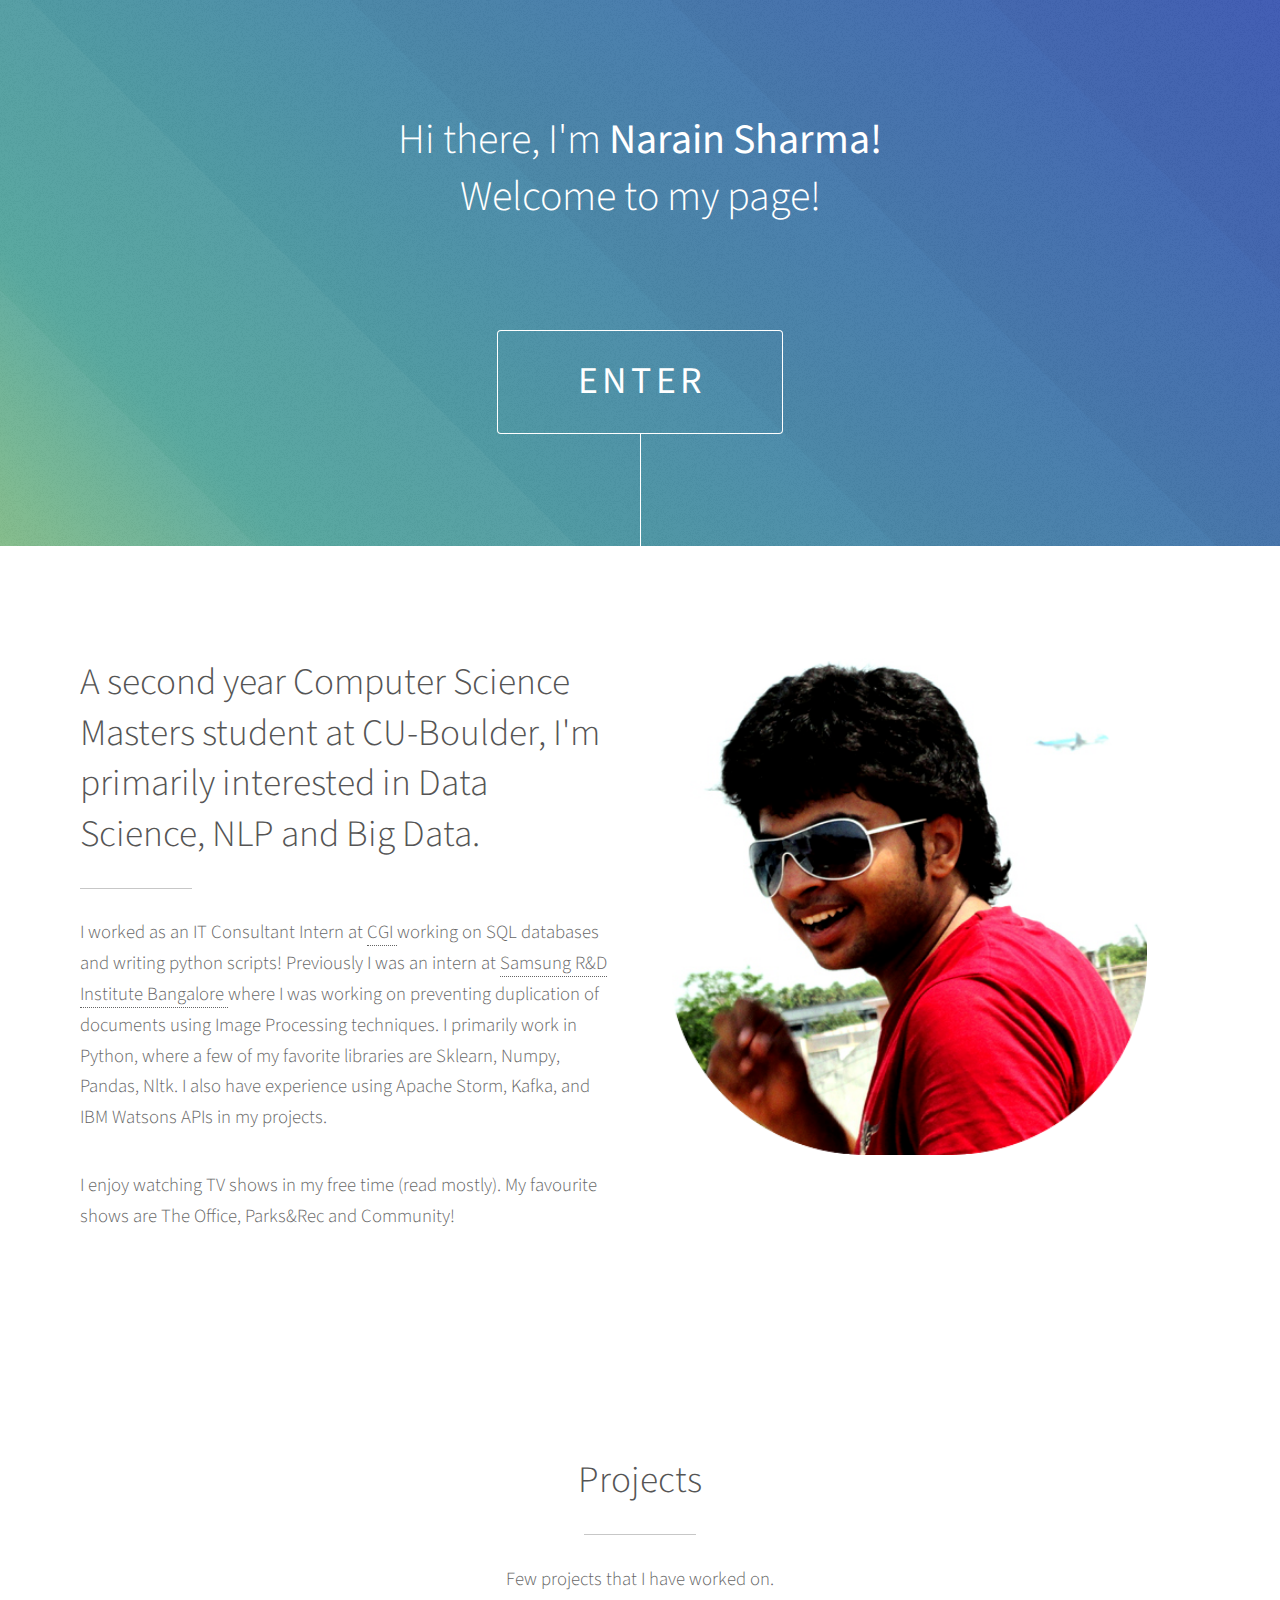
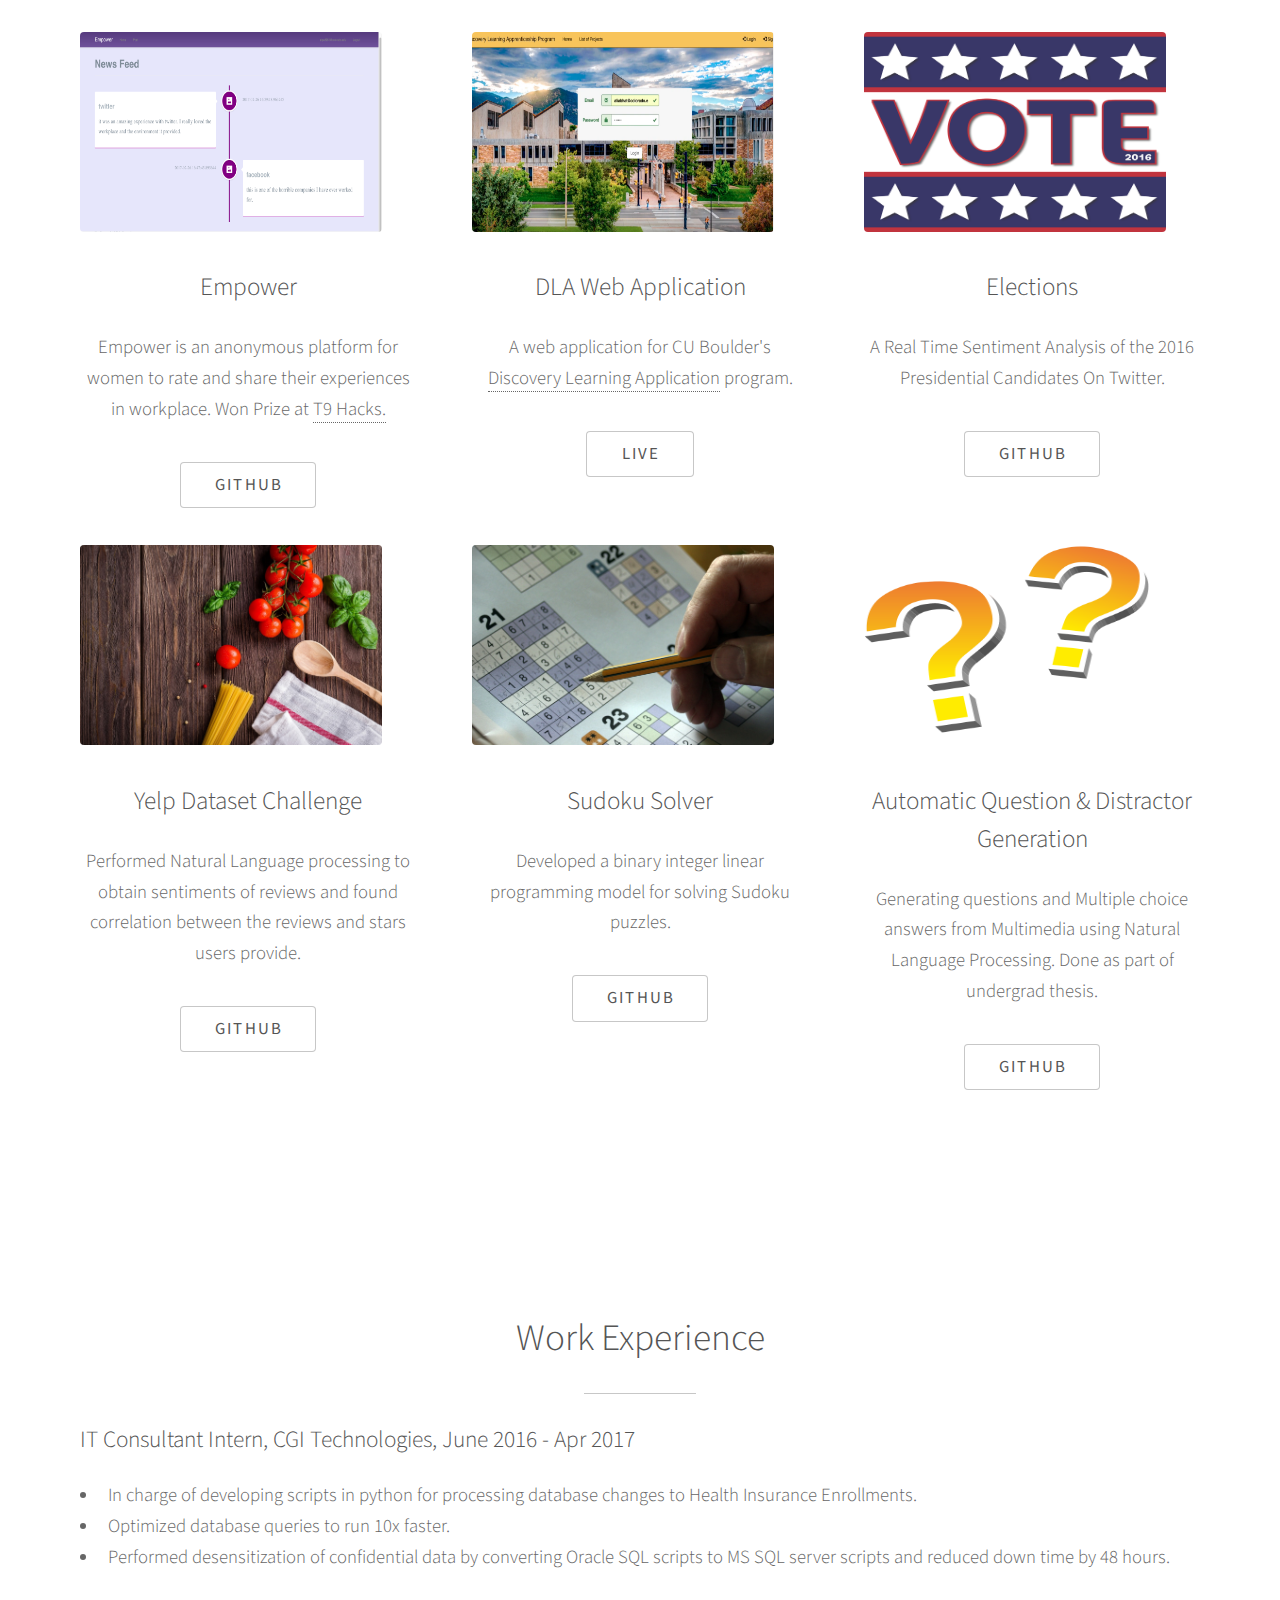
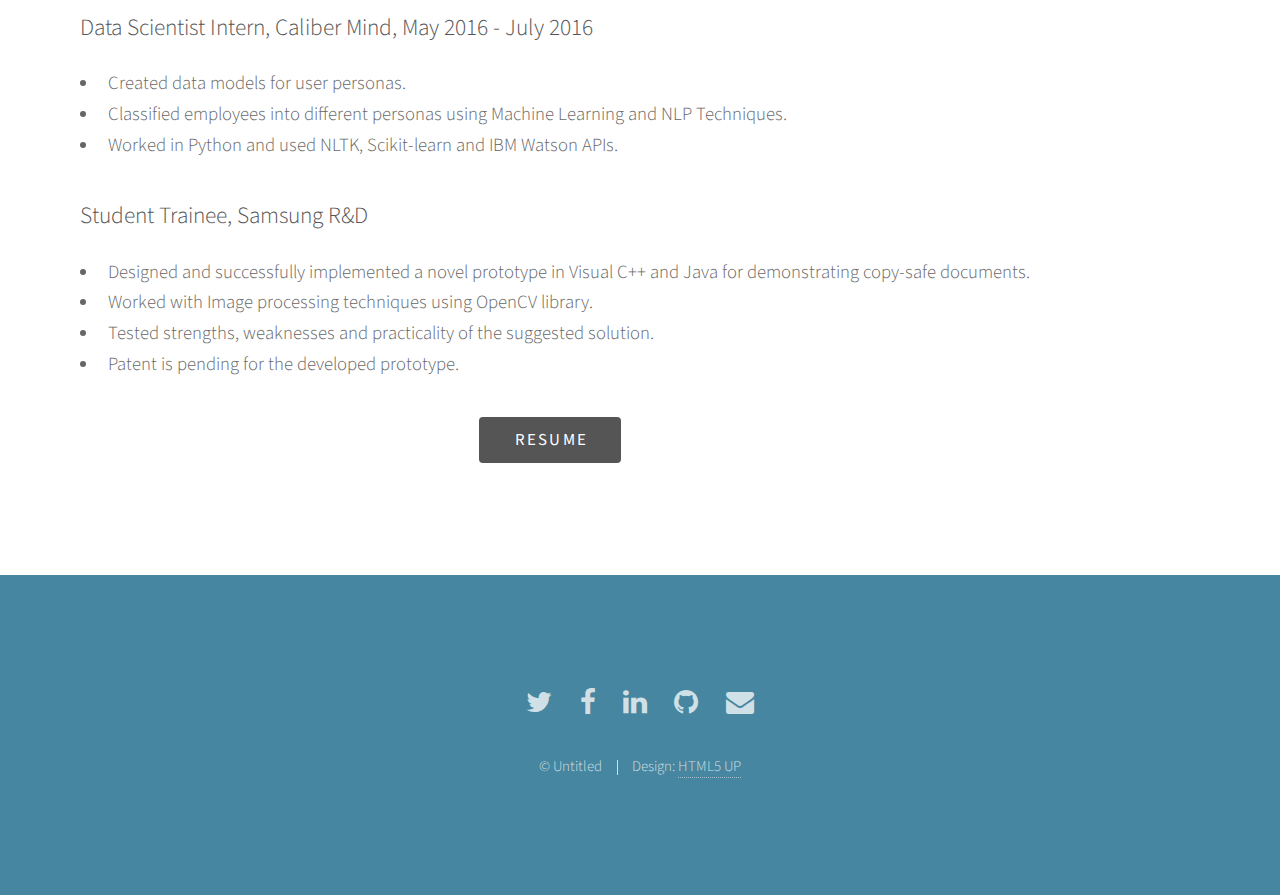
<file: index.html>
<!DOCTYPE HTML>
<!--
	Photon by HTML5 UP
	html5up.net | @ajlkn
	Free for personal and commercial use under the CCA 3.0 license (html5up.net/license)
-->
<html>
	<head>
		<title>Narain Yegneswara Sharma</title>
		<meta charset="utf-8" />
		<meta name="viewport" content="width=device-width, initial-scale=1" />
		<!--[if lte IE 8]><script src="assets/js/ie/html5shiv.js"></script><![endif]-->
		<link rel="stylesheet" href="assets/css/main.css" />
		<!--[if lte IE 8]><link rel="stylesheet" href="assets/css/ie8.css" /><![endif]-->
		<!--[if lte IE 9]><link rel="stylesheet" href="assets/css/ie9.css" /><![endif]-->
	</head>
	<body>

		<!-- Header -->
			<section id="header">
				<div class="inner">
					<h1>Hi there, I'm <strong>Narain Sharma! </strong> <br />
						Welcome to my page! <br/>
					
					<ul class="actions">
						<li><a href="#one" class="button scrolly">Enter</a></li>
					</ul>
				</div>
			</section>

		<!-- One -->
			<section id="one" class="main style1">
				<div class="container">
					<div class="row 150%">
						<div class="6u 12u$(medium)">
							<header class="major">
								<h2> A second year Computer Science Masters student at CU-Boulder, I'm primarily interested in Data Science, NLP and Big Data.

</h2>
							</header>
							<p>
I worked as an IT Consultant Intern at <a href="www.cgi.com"> CGI </a> working on SQL databases and writing python scripts!  Previously I was an intern at <a href="http://www.samsung.com/in/aboutsamsung/samsungelectronics/india/rnd/"> Samsung R&D Institute Bangalore </a> where I was working on preventing duplication of documents using Image Processing techniques. I primarily work in Python, where a few of my favorite libraries are Sklearn, Numpy, Pandas, Nltk. I also have experience using Apache Storm, Kafka, and IBM Watsons APIs in my projects. 

<p> I enjoy watching TV shows in my free time (read mostly). My favourite shows are The Office, Parks&Rec and Community!</p> 
						</div>
						<div class="6u$ 12u$(medium) important(medium)">
							<span class="image fit"><img src="images/narain.png" alt="" /></span>
						</div>
					</div>
				</div>
			</section>

		<!--
			<section id="two" class="main style2">
				<div class="container">
					<div class="row 150%">
						<div class="6u 12u$(medium)">
							<ul class="major-icons">
								<li><span class="icon style1 major fa-code"></span></li>
								<li><span class="icon style2 major fa-bolt"></span></li>
								<li><span class="icon style3 major fa-camera-retro"></span></li>
								<li><span class="icon style4 major fa-cog"></span></li>
								<li><span class="icon style5 major fa-desktop"></span></li>
								<li><span class="icon style6 major fa-calendar"></span></li>
							</ul>
						</div>
						<div class="6u$ 12u$(medium)">
							<header class="major">
								<h2>Lorem ipsum dolor adipiscing<br />
								amet dolor consequat</h2>
							</header>
							<p>Adipiscing a commodo ante nunc accumsan interdum mi ante adipiscing. A nunc lobortis non nisl amet vis volutpat aclacus nascetur ac non. Lorem curae eu ante amet sapien in tempus ac. Adipiscing id accumsan adipiscing ipsum.</p>
							<p>Blandit faucibus proin. Ac aliquam integer adipiscing enim non praesent vis commodo nunc phasellus cubilia ac risus accumsan. Accumsan blandit. Lobortis phasellus non lobortis dit varius mi varius accumsan lobortis. Blandit ante aliquam lacinia lorem lobortis semper morbi col faucibus vitae integer placerat accumsan orci eu mi odio tempus adipiscing adipiscing adipiscing curae consequat feugiat etiam dolore.</p>
							<p>Adipiscing a commodo ante nunc accumsan interdum mi ante adipiscing. A nunc lobortis non nisl amet vis volutpat aclacus nascetur ac non. Lorem curae eu ante amet sapien in tempus ac. Adipiscing id accumsan adipiscing ipsum.</p>
						</div>
					</div>
				</div>
			</section>
		-->
		<!-- Three -->
			<section id="three" class="main style1 special">
				<div class="container">
					<header class="major">
						<h2>Projects</h2>
					</header>
					<p> Few projects that I have worked on.</p>
					<div class="row 150%">
						<div class="4u 12u$(medium)">
							<span class="image fit"><img src="images/empower.png" height=200 length=200 alt="" /></span>
							<h3>Empower</h3>
							<p>Empower is an anonymous platform for women to rate and share their experiences in workplace. Won Prize at <a href="https://devpost.com/software/empower-map8cd">T9 Hacks.</a> </p>
							<ul class="actions">
								<li><a href="https://github.com/narain280493/Empower" class="button">GitHub</a></li>
							</ul>
						</div>
						<div class="4u 12u$(medium)">
							<span class="image fit"><img src="images/ureborn.png" height=200 length=200 alt="" /></span>
							<h3>DLA Web Application</h3>
							<p> A web application for CU Boulder's <a href="http://www.colorado.edu/activelearningprogram/discovery-learning">Discovery Learning Application</a> program. </p>
							<ul class="actions">
								<li><a href="https://uraniumreborn.herokuapp.com" class="button"> Live</a></li>
							</ul>
						</div>
						<div class="4u$ 12u$(medium)">
							<span class="image fit"><img src="images/vote.png" height=200 length=200 alt="" /></span>
							<h3>Elections</h3>
							<p>A Real Time Sentiment Analysis of the 2016 Presidential Candidates On Twitter. </p>
							<ul class="actions">
								<li><a href="https://github.com/narain280493/Elections" class="button">GitHub</a></li>
							</ul>
						</div>
						<div class="4u 12u$(medium)">
							<span class="image fit"><img src="images/food.jpg" height=200 length=200 alt="" /></span>
							<h3>Yelp Dataset Challenge</h3>
							<p>Performed Natural Language processing to obtain sentiments of reviews and found correlation between the reviews and stars users provide.</p>
							<ul class="actions">
								<li><a href="#" class="button">GitHub</a></li>
							</ul>
						</div>
						<div class="4u 12u$(medium)">
							<span class="image fit"><img src="images/sudoku.jpg" height=200 length=200 alt="" /></span>
							<h3>Sudoku Solver</h3>
							<p>Developed a binary integer linear programming model for solving Sudoku puzzles.</p>
							<ul class="actions">
								<li><a href="https://github.com/narain280493/Sudoku-Solver" class="button">GitHub</a></li>
							</ul>
						</div>
						<div class="4u$ 12u$(medium)">
							<span class="image fit"><img src="images/ques.png" height=200 length=200 alt="" /></span>
							<h3>Automatic Question & Distractor Generation</h3>
							<p>Generating questions and Multiple choice answers from Multimedia using Natural Language Processing. Done as part of undergrad thesis.
							</p>
							<ul class="actions">
								<li><a href="https://github.com/narain280493/Automatic-Question-Generation" class="button">GitHub</a></li>
							</ul>
						</div>
						

					</div>
				</div>
			</section>

		
			<section id="five" class="main style1">
				<div class="container">
					<header class="major special">
						<h2>Work Experience</h2>
					</header>

					<section>
						
						<header>
							<h4> IT Consultant Intern, CGI Technologies, June 2016 - Apr 2017 </h4>
							<ul>
								
									<li>In charge of developing scripts in python for processing database changes to Health Insurance Enrollments.</li>
									<li>Optimized database queries to run 10x faster.</li>
									<li>Performed desensitization of confidential data by converting Oracle SQL scripts to MS SQL server scripts and reduced down time by 48 hours.</li>
								</ul>
						</header>
						<header>
							<h4> Data Scientist Intern, Caliber Mind, May 2016 - July 2016 </h4>
						
						<ul>
							<li> Created data models for user personas. </li>
                            <li> Classified employees into different personas using Machine Learning and NLP Techniques. </li>
                            <li> Worked in Python and used NLTK, Scikit-learn and IBM Watson APIs. </li>

						</ul>
					</header>
						<header>
							<h4>Student Trainee, Samsung R&D</h4>
							<ul>
							 <li> Designed and successfully implemented a novel prototype in Visual C++ and Java for demonstrating copy-safe documents. </li>
							<li>Worked with Image processing techniques using OpenCV library.</li>
							<li> Tested strengths, weaknesses and practicality of the suggested solution. </li>
							<li> Patent is pending for the developed prototype. </li>
							</ul>
						</header>
						
					<section>
					
					
						<div class="row" align="right">
							<div class="6u 12u$(medium)">
								<ul class="actions">
									<li><a href="https://drive.google.com/file/d/0Bxi03FfNoBcTbzNiQi1vVnNzV3c/view?usp=sharing" class="button special">Resume</a></li>
									</ul>
								
							</div>
							
					</section>
					
				</div>
			</section>
		

		<!-- Footer -->
			<section id="footer">
				<ul class="icons">
					<li><a href="https://www.twitter.com/narainmahi" class="icon alt fa-twitter"><span class="label">Twitter</span></a>
					</li>
					<li><a href="https://www.facebook.com/narainhp" class="icon alt fa-facebook"><span class="label">Facebook</span></a></li>
					<li><a href="https://www.linkedin.com/in/narains" class="icon alt fa-linkedin"><span class="label">Linkedin</span></a></li>
					<li><a href="https://www.github.com/narain280493" class="icon alt fa-github"><span class="label">GitHub</span></a></li>
					<li><a href="mailto:narain280493@gmail.com" class="icon alt fa-envelope"><span class="label">Email</span></a></li>
				</ul>
				<ul class="copyright">
					<li>&copy; Untitled</li><li>Design: <a href="http://html5up.net">HTML5 UP</a></li>
				</ul>
			</section>

		<!-- Scripts -->
			<script src="assets/js/jquery.min.js"></script>
			<script src="assets/js/jquery.scrolly.min.js"></script>
			<script src="assets/js/skel.min.js"></script>
			<script src="assets/js/util.js"></script>
			<!--[if lte IE 8]><script src="assets/js/ie/respond.min.js"></script><![endif]-->
			<script src="assets/js/main.js"></script>

	</body>
</html>
</file>
<file: assets/css/ie8.css>
/*
	Photon by HTML5 UP
	html5up.net | @ajlkn
	Free for personal and commercial use under the CCA 3.0 license (html5up.net/license)
*/

/* Basic */

	hr {
		border-bottom: solid 1px #ccc;
	}

	blockquote {
		border-left: solid 4px #ccc;
	}

	code {
		border: solid 1px #ccc;
	}

/* Section/Article */

	header.major:after {
		background: #ccc;
	}

/* Form */

	input[type="text"],
	input[type="password"],
	input[type="email"],
	select,
	textarea {
		-ms-behavior: url("assets/js/ie/PIE.htc");
		border: solid 1px #ccc;
		position: relative;
	}

/* List */

	ul.alt li {
		border-top: solid 1px #ccc;
	}

	ul.major-icons li .icon {
		-ms-behavior: url("assets/js/ie/PIE.htc");
		border: solid 1px #ccc;
		position: relative;
	}

/* Table */

	table thead {
		border-bottom: solid 1px #ccc;
	}

	table tfoot {
		border-top: solid 1px #ccc;
	}

	table.alt tbody tr td {
		border: solid 1px #ccc;
		border-left-width: 0;
		border-top-width: 0;
	}

/* Button */

	input[type="submit"],
	input[type="reset"],
	input[type="button"],
	button,
	.button {
		-ms-behavior: url("assets/js/ie/PIE.htc");
		border: solid 1px #ccc;
		position: relative;
	}

/* Image */

	.image {
		-ms-behavior: url("assets/js/ie/PIE.htc");
	}

		.image img {
			-ms-behavior: url("assets/js/ie/PIE.htc");
			position: relative;
		}

/* Main */

	.main.style2 {
		background-color: #333;
		color: #ffffff;
		-ms-behavior: url("assets/js/ie/backgroundsize.min.htc");
		background-image: url("../../images/header.jpg");
		background-size: cover;
		position: relative;
	}

		.main.style2 a {
			border-bottom-color: #ffffff;
		}

			.main.style2 a:hover {
				color: #ffffff;
			}

		.main.style2 h1, .main.style2 h2, .main.style2 h3, .main.style2 h4, .main.style2 h5, .main.style2 h6, .main.style2 strong, .main.style2 b {
			color: #ffffff;
		}

		.main.style2 header p {
			color: #ffffff;
		}

		.main.style2 header.major:after {
			background: #ffffff;
		}

		.main.style2 input[type="submit"],
		.main.style2 input[type="reset"],
		.main.style2 input[type="button"],
		.main.style2 button,
		.main.style2 .button {
			border: solid 1px #ffffff !important;
			color: #ffffff !important;
		}

			.main.style2 input[type="submit"]:hover,
			.main.style2 input[type="reset"]:hover,
			.main.style2 input[type="button"]:hover,
			.main.style2 button:hover,
			.main.style2 .button:hover {
				background-color: transparent;
			}

			.main.style2 input[type="submit"]:active,
			.main.style2 input[type="reset"]:active,
			.main.style2 input[type="button"]:active,
			.main.style2 button:active,
			.main.style2 .button:active {
				background-color: transparent;
			}

			.main.style2 input[type="submit"].special,
			.main.style2 input[type="reset"].special,
			.main.style2 input[type="button"].special,
			.main.style2 button.special,
			.main.style2 .button.special {
				background-color: #ffffff;
				border: solid 1px #ffffff !important;
				color: #333 !important;
			}

				.main.style2 input[type="submit"].special:hover,
				.main.style2 input[type="reset"].special:hover,
				.main.style2 input[type="button"].special:hover,
				.main.style2 button.special:hover,
				.main.style2 .button.special:hover {
					background-color: transparent !important;
					color: #ffffff !important;
				}

				.main.style2 input[type="submit"].special:active,
				.main.style2 input[type="reset"].special:active,
				.main.style2 input[type="button"].special:active,
				.main.style2 button.special:active,
				.main.style2 .button.special:active {
					background-color: transparent !important;
				}

		.main.style2 ul.major-icons li .icon {
			border-color: #ffffff;
		}

		.main.style2 .icon.major {
			color: #ffffff;
		}

		.main.style2:before {
			background-image: url("images/overlay1.png");
			content: '';
			height: 100%;
			left: 0;
			position: absolute;
			top: 0;
			width: 100%;
		}

		.main.style2 > * {
			position: relative;
			z-index: 1;
		}

/* Header */

	#header {
		background-color: #4686a0;
		color: #ffffff;
	}

		#header a {
			border-bottom-color: #ffffff;
		}

			#header a:hover {
				color: #ffffff;
			}

		#header h1, #header h2, #header h3, #header h4, #header h5, #header h6, #header strong, #header b {
			color: #ffffff;
		}

		#header header p {
			color: #ffffff;
		}

		#header header.major:after {
			background: #ffffff;
		}

		#header input[type="submit"],
		#header input[type="reset"],
		#header input[type="button"],
		#header button,
		#header .button {
			border: solid 1px #ffffff !important;
			color: #ffffff !important;
		}

			#header input[type="submit"]:hover,
			#header input[type="reset"]:hover,
			#header input[type="button"]:hover,
			#header button:hover,
			#header .button:hover {
				background-color: transparent;
			}

			#header input[type="submit"]:active,
			#header input[type="reset"]:active,
			#header input[type="button"]:active,
			#header button:active,
			#header .button:active {
				background-color: transparent;
			}

			#header input[type="submit"].special,
			#header input[type="reset"].special,
			#header input[type="button"].special,
			#header button.special,
			#header .button.special {
				background-color: #ffffff;
				border: solid 1px #ffffff !important;
				color: #4686a0 !important;
			}

				#header input[type="submit"].special:hover,
				#header input[type="reset"].special:hover,
				#header input[type="button"].special:hover,
				#header button.special:hover,
				#header .button.special:hover {
					background-color: transparent !important;
					color: #ffffff !important;
				}

				#header input[type="submit"].special:active,
				#header input[type="reset"].special:active,
				#header input[type="button"].special:active,
				#header button.special:active,
				#header .button.special:active {
					background-color: transparent !important;
				}

		#header ul.major-icons li .icon {
			border-color: #ffffff;
		}

		#header .icon.major {
			color: #ffffff;
		}

/* Footer */

	#footer {
		background-color: #4686a0;
		color: #ffffff;
	}

		#footer a {
			border-bottom-color: #ffffff;
		}

			#footer a:hover {
				color: #ffffff;
			}

		#footer h1, #footer h2, #footer h3, #footer h4, #footer h5, #footer h6, #footer strong, #footer b {
			color: #ffffff;
		}

		#footer header p {
			color: #ffffff;
		}

		#footer header.major:after {
			background: #ffffff;
		}

		#footer input[type="submit"],
		#footer input[type="reset"],
		#footer input[type="button"],
		#footer button,
		#footer .button {
			border: solid 1px #ffffff !important;
			color: #ffffff !important;
		}

			#footer input[type="submit"]:hover,
			#footer input[type="reset"]:hover,
			#footer input[type="button"]:hover,
			#footer button:hover,
			#footer .button:hover {
				background-color: transparent;
			}

			#footer input[type="submit"]:active,
			#footer input[type="reset"]:active,
			#footer input[type="button"]:active,
			#footer button:active,
			#footer .button:active {
				background-color: transparent;
			}

			#footer input[type="submit"].special,
			#footer input[type="reset"].special,
			#footer input[type="button"].special,
			#footer button.special,
			#footer .button.special {
				background-color: #ffffff;
				border: solid 1px #ffffff !important;
				color: #4686a0 !important;
			}

				#footer input[type="submit"].special:hover,
				#footer input[type="reset"].special:hover,
				#footer input[type="button"].special:hover,
				#footer button.special:hover,
				#footer .button.special:hover {
					background-color: transparent !important;
					color: #ffffff !important;
				}

				#footer input[type="submit"].special:active,
				#footer input[type="reset"].special:active,
				#footer input[type="button"].special:active,
				#footer button.special:active,
				#footer .button.special:active {
					background-color: transparent !important;
				}

		#footer ul.major-icons li .icon {
			border-color: #ffffff;
		}

		#footer .icon.major {
			color: #ffffff;
		}
</file>
<file: assets/css/ie9.css>
/*
	Photon by HTML5 UP
	html5up.net | @ajlkn
	Free for personal and commercial use under the CCA 3.0 license (html5up.net/license)
*/

/* Header */

	#header {
		background-image: none;
		filter: progid:DXImageTransform.Microsoft.Gradient(startColorStr="#4fa49a", endColorStr="#4361c2", GradientType=1);
		position: relative;
	}

		#header:before {
			background-image: url("images/overlay2.png"), url("images/overlay3.svg");
			background-position: top left,							center center;
			background-size: auto,								cover;
			content: '';
			height: 100%;
			left: 0;
			position: absolute;
			top: 0;
			width: 100%;
		}

		#header > * {
			position: relative;
			z-index: 1;
		}

/* Footer */

	#footer {
		background-image: none;
		filter: progid:DXImageTransform.Microsoft.Gradient(startColorStr="#4361c2", endColorStr="#4fa49a", GradientType=1);
		position: relative;
	}

		#footer:before {
			background-image: url("images/overlay2.png"), url("images/overlay4.svg");
			background-position: top left,							center center;
			background-size: auto,								cover;
			content: '';
			height: 100%;
			left: 0;
			position: absolute;
			top: 0;
			width: 100%;
		}

		#footer > * {
			position: relative;
			z-index: 1;
		}
</file>
<file: assets/css/main.css>
@import url("font-awesome.min.css");
@import url("https://fonts.googleapis.com/css?family=Source+Sans+Pro:300,300italic,400,400italic");

/*
	Photon by HTML5 UP
	html5up.net | @ajlkn
	Free for personal and commercial use under the CCA 3.0 license (html5up.net/license)
*/

/* Reset */

	html, body, div, span, applet, object, iframe, h1, h2, h3, h4, h5, h6, p, blockquote, pre, a, abbr, acronym, address, big, cite, code, del, dfn, em, img, ins, kbd, q, s, samp, small, strike, strong, sub, sup, tt, var, b, u, i, center, dl, dt, dd, ol, ul, li, fieldset, form, label, legend, table, caption, tbody, tfoot, thead, tr, th, td, article, aside, canvas, details, embed, figure, figcaption, footer, header, hgroup, menu, nav, output, ruby, section, summary, time, mark, audio, video {
		margin: 0;
		padding: 0;
		border: 0;
		font-size: 100%;
		font: inherit;
		vertical-align: baseline;
	}

	article, aside, details, figcaption, figure, footer, header, hgroup, menu, nav, section {
		display: block;
	}

	body {
		line-height: 1;
	}

	ol, ul {
		list-style: none;
	}

	blockquote, q {
		quotes: none;
	}

	blockquote:before, blockquote:after, q:before, q:after {
		content: '';
		content: none;
	}

	table {
		border-collapse: collapse;
		border-spacing: 0;
	}

	body {
		-webkit-text-size-adjust: none;
	}

/* Box Model */

	*, *:before, *:after {
		-moz-box-sizing: border-box;
		-webkit-box-sizing: border-box;
		box-sizing: border-box;
	}

/* Containers */

	.container {
		margin-left: auto;
		margin-right: auto;
	}

	.container.\31 25\25 {
		width: 100%;
		max-width: 75em;
		min-width: 60em;
	}

	.container.\37 5\25 {
		width: 45em;
	}

	.container.\35 0\25 {
		width: 30em;
	}

	.container.\32 5\25 {
		width: 15em;
	}

	.container {
		width: 60em;
	}

	@media screen and (max-width: 1680px) {

		.container.\31 25\25 {
			width: 100%;
			max-width: 75em;
			min-width: 60em;
		}

		.container.\37 5\25 {
			width: 45em;
		}

		.container.\35 0\25 {
			width: 30em;
		}

		.container.\32 5\25 {
			width: 15em;
		}

		.container {
			width: 60em;
		}

	}

	@media screen and (max-width: 1140px) {

		.container.\31 25\25 {
			width: 100%;
			max-width: 112.5%;
			min-width: 90%;
		}

		.container.\37 5\25 {
			width: 67.5%;
		}

		.container.\35 0\25 {
			width: 45%;
		}

		.container.\32 5\25 {
			width: 22.5%;
		}

		.container {
			width: 90%;
		}

	}

	@media screen and (max-width: 980px) {

		.container.\31 25\25 {
			width: 100%;
			max-width: 125%;
			min-width: 100%;
		}

		.container.\37 5\25 {
			width: 75%;
		}

		.container.\35 0\25 {
			width: 50%;
		}

		.container.\32 5\25 {
			width: 25%;
		}

		.container {
			width: 100% !important;
		}

	}

	@media screen and (max-width: 736px) {

		.container.\31 25\25 {
			width: 100%;
			max-width: 125%;
			min-width: 100%;
		}

		.container.\37 5\25 {
			width: 75%;
		}

		.container.\35 0\25 {
			width: 50%;
		}

		.container.\32 5\25 {
			width: 25%;
		}

		.container {
			width: 100% !important;
		}

	}

	@media screen and (max-width: 480px) {

		.container.\31 25\25 {
			width: 100%;
			max-width: 125%;
			min-width: 100%;
		}

		.container.\37 5\25 {
			width: 75%;
		}

		.container.\35 0\25 {
			width: 50%;
		}

		.container.\32 5\25 {
			width: 25%;
		}

		.container {
			width: 100% !important;
		}

	}

	@media screen and (max-width: 320px) {

		.container.\31 25\25 {
			width: 100%;
			max-width: 125%;
			min-width: 100%;
		}

		.container.\37 5\25 {
			width: 75%;
		}

		.container.\35 0\25 {
			width: 50%;
		}

		.container.\32 5\25 {
			width: 25%;
		}

		.container {
			width: 100% !important;
		}

	}

/* Grid */

	.row {
		border-bottom: solid 1px transparent;
		-moz-box-sizing: border-box;
		-webkit-box-sizing: border-box;
		box-sizing: border-box;
	}

	.row > * {
		float: left;
		-moz-box-sizing: border-box;
		-webkit-box-sizing: border-box;
		box-sizing: border-box;
	}

	.row:after, .row:before {
		content: '';
		display: block;
		clear: both;
		height: 0;
	}

	.row.uniform > * > :first-child {
		margin-top: 0;
	}

	.row.uniform > * > :last-child {
		margin-bottom: 0;
	}

	.row.\30 \25 > * {
		padding: 0 0 0 0em;
	}

	.row.\30 \25 {
		margin: 0 0 -1px 0em;
	}

	.row.uniform.\30 \25 > * {
		padding: 0em 0 0 0em;
	}

	.row.uniform.\30 \25 {
		margin: 0em 0 -1px 0em;
	}

	.row > * {
		padding: 0 0 0 2em;
	}

	.row {
		margin: 0 0 -1px -2em;
	}

	.row.uniform > * {
		padding: 2em 0 0 2em;
	}

	.row.uniform {
		margin: -2em 0 -1px -2em;
	}

	.row.\32 00\25 > * {
		padding: 0 0 0 4em;
	}

	.row.\32 00\25 {
		margin: 0 0 -1px -4em;
	}

	.row.uniform.\32 00\25 > * {
		padding: 4em 0 0 4em;
	}

	.row.uniform.\32 00\25 {
		margin: -4em 0 -1px -4em;
	}

	.row.\31 50\25 > * {
		padding: 0 0 0 3em;
	}

	.row.\31 50\25 {
		margin: 0 0 -1px -3em;
	}

	.row.uniform.\31 50\25 > * {
		padding: 3em 0 0 3em;
	}

	.row.uniform.\31 50\25 {
		margin: -3em 0 -1px -3em;
	}

	.row.\35 0\25 > * {
		padding: 0 0 0 1em;
	}

	.row.\35 0\25 {
		margin: 0 0 -1px -1em;
	}

	.row.uniform.\35 0\25 > * {
		padding: 1em 0 0 1em;
	}

	.row.uniform.\35 0\25 {
		margin: -1em 0 -1px -1em;
	}

	.row.\32 5\25 > * {
		padding: 0 0 0 0.5em;
	}

	.row.\32 5\25 {
		margin: 0 0 -1px -0.5em;
	}

	.row.uniform.\32 5\25 > * {
		padding: 0.5em 0 0 0.5em;
	}

	.row.uniform.\32 5\25 {
		margin: -0.5em 0 -1px -0.5em;
	}

	.\31 2u, .\31 2u\24 {
		width: 100%;
		clear: none;
		margin-left: 0;
	}

	.\31 1u, .\31 1u\24 {
		width: 91.6666666667%;
		clear: none;
		margin-left: 0;
	}

	.\31 0u, .\31 0u\24 {
		width: 83.3333333333%;
		clear: none;
		margin-left: 0;
	}

	.\39 u, .\39 u\24 {
		width: 75%;
		clear: none;
		margin-left: 0;
	}

	.\38 u, .\38 u\24 {
		width: 66.6666666667%;
		clear: none;
		margin-left: 0;
	}

	.\37 u, .\37 u\24 {
		width: 58.3333333333%;
		clear: none;
		margin-left: 0;
	}

	.\36 u, .\36 u\24 {
		width: 50%;
		clear: none;
		margin-left: 0;
	}

	.\35 u, .\35 u\24 {
		width: 41.6666666667%;
		clear: none;
		margin-left: 0;
	}

	.\34 u, .\34 u\24 {
		width: 33.3333333333%;
		clear: none;
		margin-left: 0;
	}

	.\33 u, .\33 u\24 {
		width: 25%;
		clear: none;
		margin-left: 0;
	}

	.\32 u, .\32 u\24 {
		width: 16.6666666667%;
		clear: none;
		margin-left: 0;
	}

	.\31 u, .\31 u\24 {
		width: 8.3333333333%;
		clear: none;
		margin-left: 0;
	}

	.\31 2u\24 + *,
	.\31 1u\24 + *,
	.\31 0u\24 + *,
	.\39 u\24 + *,
	.\38 u\24 + *,
	.\37 u\24 + *,
	.\36 u\24 + *,
	.\35 u\24 + *,
	.\34 u\24 + *,
	.\33 u\24 + *,
	.\32 u\24 + *,
	.\31 u\24 + * {
		clear: left;
	}

	.\-11u {
		margin-left: 91.66667%;
	}

	.\-10u {
		margin-left: 83.33333%;
	}

	.\-9u {
		margin-left: 75%;
	}

	.\-8u {
		margin-left: 66.66667%;
	}

	.\-7u {
		margin-left: 58.33333%;
	}

	.\-6u {
		margin-left: 50%;
	}

	.\-5u {
		margin-left: 41.66667%;
	}

	.\-4u {
		margin-left: 33.33333%;
	}

	.\-3u {
		margin-left: 25%;
	}

	.\-2u {
		margin-left: 16.66667%;
	}

	.\-1u {
		margin-left: 8.33333%;
	}

	@media screen and (max-width: 1680px) {

		.row > * {
			padding: 0 0 0 2em;
		}

		.row {
			margin: 0 0 -1px -2em;
		}

		.row.uniform > * {
			padding: 2em 0 0 2em;
		}

		.row.uniform {
			margin: -2em 0 -1px -2em;
		}

		.row.\32 00\25 > * {
			padding: 0 0 0 4em;
		}

		.row.\32 00\25 {
			margin: 0 0 -1px -4em;
		}

		.row.uniform.\32 00\25 > * {
			padding: 4em 0 0 4em;
		}

		.row.uniform.\32 00\25 {
			margin: -4em 0 -1px -4em;
		}

		.row.\31 50\25 > * {
			padding: 0 0 0 3em;
		}

		.row.\31 50\25 {
			margin: 0 0 -1px -3em;
		}

		.row.uniform.\31 50\25 > * {
			padding: 3em 0 0 3em;
		}

		.row.uniform.\31 50\25 {
			margin: -3em 0 -1px -3em;
		}

		.row.\35 0\25 > * {
			padding: 0 0 0 1em;
		}

		.row.\35 0\25 {
			margin: 0 0 -1px -1em;
		}

		.row.uniform.\35 0\25 > * {
			padding: 1em 0 0 1em;
		}

		.row.uniform.\35 0\25 {
			margin: -1em 0 -1px -1em;
		}

		.row.\32 5\25 > * {
			padding: 0 0 0 0.5em;
		}

		.row.\32 5\25 {
			margin: 0 0 -1px -0.5em;
		}

		.row.uniform.\32 5\25 > * {
			padding: 0.5em 0 0 0.5em;
		}

		.row.uniform.\32 5\25 {
			margin: -0.5em 0 -1px -0.5em;
		}

		.\31 2u\28xlarge\29, .\31 2u\24\28xlarge\29 {
			width: 100%;
			clear: none;
			margin-left: 0;
		}

		.\31 1u\28xlarge\29, .\31 1u\24\28xlarge\29 {
			width: 91.6666666667%;
			clear: none;
			margin-left: 0;
		}

		.\31 0u\28xlarge\29, .\31 0u\24\28xlarge\29 {
			width: 83.3333333333%;
			clear: none;
			margin-left: 0;
		}

		.\39 u\28xlarge\29, .\39 u\24\28xlarge\29 {
			width: 75%;
			clear: none;
			margin-left: 0;
		}

		.\38 u\28xlarge\29, .\38 u\24\28xlarge\29 {
			width: 66.6666666667%;
			clear: none;
			margin-left: 0;
		}

		.\37 u\28xlarge\29, .\37 u\24\28xlarge\29 {
			width: 58.3333333333%;
			clear: none;
			margin-left: 0;
		}

		.\36 u\28xlarge\29, .\36 u\24\28xlarge\29 {
			width: 50%;
			clear: none;
			margin-left: 0;
		}

		.\35 u\28xlarge\29, .\35 u\24\28xlarge\29 {
			width: 41.6666666667%;
			clear: none;
			margin-left: 0;
		}

		.\34 u\28xlarge\29, .\34 u\24\28xlarge\29 {
			width: 33.3333333333%;
			clear: none;
			margin-left: 0;
		}

		.\33 u\28xlarge\29, .\33 u\24\28xlarge\29 {
			width: 25%;
			clear: none;
			margin-left: 0;
		}

		.\32 u\28xlarge\29, .\32 u\24\28xlarge\29 {
			width: 16.6666666667%;
			clear: none;
			margin-left: 0;
		}

		.\31 u\28xlarge\29, .\31 u\24\28xlarge\29 {
			width: 8.3333333333%;
			clear: none;
			margin-left: 0;
		}

		.\31 2u\24\28xlarge\29 + *,
		.\31 1u\24\28xlarge\29 + *,
		.\31 0u\24\28xlarge\29 + *,
		.\39 u\24\28xlarge\29 + *,
		.\38 u\24\28xlarge\29 + *,
		.\37 u\24\28xlarge\29 + *,
		.\36 u\24\28xlarge\29 + *,
		.\35 u\24\28xlarge\29 + *,
		.\34 u\24\28xlarge\29 + *,
		.\33 u\24\28xlarge\29 + *,
		.\32 u\24\28xlarge\29 + *,
		.\31 u\24\28xlarge\29 + * {
			clear: left;
		}

		.\-11u\28xlarge\29 {
			margin-left: 91.66667%;
		}

		.\-10u\28xlarge\29 {
			margin-left: 83.33333%;
		}

		.\-9u\28xlarge\29 {
			margin-left: 75%;
		}

		.\-8u\28xlarge\29 {
			margin-left: 66.66667%;
		}

		.\-7u\28xlarge\29 {
			margin-left: 58.33333%;
		}

		.\-6u\28xlarge\29 {
			margin-left: 50%;
		}

		.\-5u\28xlarge\29 {
			margin-left: 41.66667%;
		}

		.\-4u\28xlarge\29 {
			margin-left: 33.33333%;
		}

		.\-3u\28xlarge\29 {
			margin-left: 25%;
		}

		.\-2u\28xlarge\29 {
			margin-left: 16.66667%;
		}

		.\-1u\28xlarge\29 {
			margin-left: 8.33333%;
		}

	}

	@media screen and (max-width: 1140px) {

		.row > * {
			padding: 0 0 0 1.5em;
		}

		.row {
			margin: 0 0 -1px -1.5em;
		}

		.row.uniform > * {
			padding: 1.5em 0 0 1.5em;
		}

		.row.uniform {
			margin: -1.5em 0 -1px -1.5em;
		}

		.row.\32 00\25 > * {
			padding: 0 0 0 3em;
		}

		.row.\32 00\25 {
			margin: 0 0 -1px -3em;
		}

		.row.uniform.\32 00\25 > * {
			padding: 3em 0 0 3em;
		}

		.row.uniform.\32 00\25 {
			margin: -3em 0 -1px -3em;
		}

		.row.\31 50\25 > * {
			padding: 0 0 0 2.25em;
		}

		.row.\31 50\25 {
			margin: 0 0 -1px -2.25em;
		}

		.row.uniform.\31 50\25 > * {
			padding: 2.25em 0 0 2.25em;
		}

		.row.uniform.\31 50\25 {
			margin: -2.25em 0 -1px -2.25em;
		}

		.row.\35 0\25 > * {
			padding: 0 0 0 0.75em;
		}

		.row.\35 0\25 {
			margin: 0 0 -1px -0.75em;
		}

		.row.uniform.\35 0\25 > * {
			padding: 0.75em 0 0 0.75em;
		}

		.row.uniform.\35 0\25 {
			margin: -0.75em 0 -1px -0.75em;
		}

		.row.\32 5\25 > * {
			padding: 0 0 0 0.375em;
		}

		.row.\32 5\25 {
			margin: 0 0 -1px -0.375em;
		}

		.row.uniform.\32 5\25 > * {
			padding: 0.375em 0 0 0.375em;
		}

		.row.uniform.\32 5\25 {
			margin: -0.375em 0 -1px -0.375em;
		}

		.\31 2u\28large\29, .\31 2u\24\28large\29 {
			width: 100%;
			clear: none;
			margin-left: 0;
		}

		.\31 1u\28large\29, .\31 1u\24\28large\29 {
			width: 91.6666666667%;
			clear: none;
			margin-left: 0;
		}

		.\31 0u\28large\29, .\31 0u\24\28large\29 {
			width: 83.3333333333%;
			clear: none;
			margin-left: 0;
		}

		.\39 u\28large\29, .\39 u\24\28large\29 {
			width: 75%;
			clear: none;
			margin-left: 0;
		}

		.\38 u\28large\29, .\38 u\24\28large\29 {
			width: 66.6666666667%;
			clear: none;
			margin-left: 0;
		}

		.\37 u\28large\29, .\37 u\24\28large\29 {
			width: 58.3333333333%;
			clear: none;
			margin-left: 0;
		}

		.\36 u\28large\29, .\36 u\24\28large\29 {
			width: 50%;
			clear: none;
			margin-left: 0;
		}

		.\35 u\28large\29, .\35 u\24\28large\29 {
			width: 41.6666666667%;
			clear: none;
			margin-left: 0;
		}

		.\34 u\28large\29, .\34 u\24\28large\29 {
			width: 33.3333333333%;
			clear: none;
			margin-left: 0;
		}

		.\33 u\28large\29, .\33 u\24\28large\29 {
			width: 25%;
			clear: none;
			margin-left: 0;
		}

		.\32 u\28large\29, .\32 u\24\28large\29 {
			width: 16.6666666667%;
			clear: none;
			margin-left: 0;
		}

		.\31 u\28large\29, .\31 u\24\28large\29 {
			width: 8.3333333333%;
			clear: none;
			margin-left: 0;
		}

		.\31 2u\24\28large\29 + *,
		.\31 1u\24\28large\29 + *,
		.\31 0u\24\28large\29 + *,
		.\39 u\24\28large\29 + *,
		.\38 u\24\28large\29 + *,
		.\37 u\24\28large\29 + *,
		.\36 u\24\28large\29 + *,
		.\35 u\24\28large\29 + *,
		.\34 u\24\28large\29 + *,
		.\33 u\24\28large\29 + *,
		.\32 u\24\28large\29 + *,
		.\31 u\24\28large\29 + * {
			clear: left;
		}

		.\-11u\28large\29 {
			margin-left: 91.66667%;
		}

		.\-10u\28large\29 {
			margin-left: 83.33333%;
		}

		.\-9u\28large\29 {
			margin-left: 75%;
		}

		.\-8u\28large\29 {
			margin-left: 66.66667%;
		}

		.\-7u\28large\29 {
			margin-left: 58.33333%;
		}

		.\-6u\28large\29 {
			margin-left: 50%;
		}

		.\-5u\28large\29 {
			margin-left: 41.66667%;
		}

		.\-4u\28large\29 {
			margin-left: 33.33333%;
		}

		.\-3u\28large\29 {
			margin-left: 25%;
		}

		.\-2u\28large\29 {
			margin-left: 16.66667%;
		}

		.\-1u\28large\29 {
			margin-left: 8.33333%;
		}

	}

	@media screen and (max-width: 980px) {

		.row > * {
			padding: 0 0 0 1.5em;
		}

		.row {
			margin: 0 0 -1px -1.5em;
		}

		.row.uniform > * {
			padding: 1.5em 0 0 1.5em;
		}

		.row.uniform {
			margin: -1.5em 0 -1px -1.5em;
		}

		.row.\32 00\25 > * {
			padding: 0 0 0 3em;
		}

		.row.\32 00\25 {
			margin: 0 0 -1px -3em;
		}

		.row.uniform.\32 00\25 > * {
			padding: 3em 0 0 3em;
		}

		.row.uniform.\32 00\25 {
			margin: -3em 0 -1px -3em;
		}

		.row.\31 50\25 > * {
			padding: 0 0 0 2.25em;
		}

		.row.\31 50\25 {
			margin: 0 0 -1px -2.25em;
		}

		.row.uniform.\31 50\25 > * {
			padding: 2.25em 0 0 2.25em;
		}

		.row.uniform.\31 50\25 {
			margin: -2.25em 0 -1px -2.25em;
		}

		.row.\35 0\25 > * {
			padding: 0 0 0 0.75em;
		}

		.row.\35 0\25 {
			margin: 0 0 -1px -0.75em;
		}

		.row.uniform.\35 0\25 > * {
			padding: 0.75em 0 0 0.75em;
		}

		.row.uniform.\35 0\25 {
			margin: -0.75em 0 -1px -0.75em;
		}

		.row.\32 5\25 > * {
			padding: 0 0 0 0.375em;
		}

		.row.\32 5\25 {
			margin: 0 0 -1px -0.375em;
		}

		.row.uniform.\32 5\25 > * {
			padding: 0.375em 0 0 0.375em;
		}

		.row.uniform.\32 5\25 {
			margin: -0.375em 0 -1px -0.375em;
		}

		.\31 2u\28medium\29, .\31 2u\24\28medium\29 {
			width: 100%;
			clear: none;
			margin-left: 0;
		}

		.\31 1u\28medium\29, .\31 1u\24\28medium\29 {
			width: 91.6666666667%;
			clear: none;
			margin-left: 0;
		}

		.\31 0u\28medium\29, .\31 0u\24\28medium\29 {
			width: 83.3333333333%;
			clear: none;
			margin-left: 0;
		}

		.\39 u\28medium\29, .\39 u\24\28medium\29 {
			width: 75%;
			clear: none;
			margin-left: 0;
		}

		.\38 u\28medium\29, .\38 u\24\28medium\29 {
			width: 66.6666666667%;
			clear: none;
			margin-left: 0;
		}

		.\37 u\28medium\29, .\37 u\24\28medium\29 {
			width: 58.3333333333%;
			clear: none;
			margin-left: 0;
		}

		.\36 u\28medium\29, .\36 u\24\28medium\29 {
			width: 50%;
			clear: none;
			margin-left: 0;
		}

		.\35 u\28medium\29, .\35 u\24\28medium\29 {
			width: 41.6666666667%;
			clear: none;
			margin-left: 0;
		}

		.\34 u\28medium\29, .\34 u\24\28medium\29 {
			width: 33.3333333333%;
			clear: none;
			margin-left: 0;
		}

		.\33 u\28medium\29, .\33 u\24\28medium\29 {
			width: 25%;
			clear: none;
			margin-left: 0;
		}

		.\32 u\28medium\29, .\32 u\24\28medium\29 {
			width: 16.6666666667%;
			clear: none;
			margin-left: 0;
		}

		.\31 u\28medium\29, .\31 u\24\28medium\29 {
			width: 8.3333333333%;
			clear: none;
			margin-left: 0;
		}

		.\31 2u\24\28medium\29 + *,
		.\31 1u\24\28medium\29 + *,
		.\31 0u\24\28medium\29 + *,
		.\39 u\24\28medium\29 + *,
		.\38 u\24\28medium\29 + *,
		.\37 u\24\28medium\29 + *,
		.\36 u\24\28medium\29 + *,
		.\35 u\24\28medium\29 + *,
		.\34 u\24\28medium\29 + *,
		.\33 u\24\28medium\29 + *,
		.\32 u\24\28medium\29 + *,
		.\31 u\24\28medium\29 + * {
			clear: left;
		}

		.\-11u\28medium\29 {
			margin-left: 91.66667%;
		}

		.\-10u\28medium\29 {
			margin-left: 83.33333%;
		}

		.\-9u\28medium\29 {
			margin-left: 75%;
		}

		.\-8u\28medium\29 {
			margin-left: 66.66667%;
		}

		.\-7u\28medium\29 {
			margin-left: 58.33333%;
		}

		.\-6u\28medium\29 {
			margin-left: 50%;
		}

		.\-5u\28medium\29 {
			margin-left: 41.66667%;
		}

		.\-4u\28medium\29 {
			margin-left: 33.33333%;
		}

		.\-3u\28medium\29 {
			margin-left: 25%;
		}

		.\-2u\28medium\29 {
			margin-left: 16.66667%;
		}

		.\-1u\28medium\29 {
			margin-left: 8.33333%;
		}

	}

	@media screen and (max-width: 736px) {

		.row > * {
			padding: 0 0 0 1.5em;
		}

		.row {
			margin: 0 0 -1px -1.5em;
		}

		.row.uniform > * {
			padding: 1.5em 0 0 1.5em;
		}

		.row.uniform {
			margin: -1.5em 0 -1px -1.5em;
		}

		.row.\32 00\25 > * {
			padding: 0 0 0 3em;
		}

		.row.\32 00\25 {
			margin: 0 0 -1px -3em;
		}

		.row.uniform.\32 00\25 > * {
			padding: 3em 0 0 3em;
		}

		.row.uniform.\32 00\25 {
			margin: -3em 0 -1px -3em;
		}

		.row.\31 50\25 > * {
			padding: 0 0 0 2.25em;
		}

		.row.\31 50\25 {
			margin: 0 0 -1px -2.25em;
		}

		.row.uniform.\31 50\25 > * {
			padding: 2.25em 0 0 2.25em;
		}

		.row.uniform.\31 50\25 {
			margin: -2.25em 0 -1px -2.25em;
		}

		.row.\35 0\25 > * {
			padding: 0 0 0 0.75em;
		}

		.row.\35 0\25 {
			margin: 0 0 -1px -0.75em;
		}

		.row.uniform.\35 0\25 > * {
			padding: 0.75em 0 0 0.75em;
		}

		.row.uniform.\35 0\25 {
			margin: -0.75em 0 -1px -0.75em;
		}

		.row.\32 5\25 > * {
			padding: 0 0 0 0.375em;
		}

		.row.\32 5\25 {
			margin: 0 0 -1px -0.375em;
		}

		.row.uniform.\32 5\25 > * {
			padding: 0.375em 0 0 0.375em;
		}

		.row.uniform.\32 5\25 {
			margin: -0.375em 0 -1px -0.375em;
		}

		.\31 2u\28small\29, .\31 2u\24\28small\29 {
			width: 100%;
			clear: none;
			margin-left: 0;
		}

		.\31 1u\28small\29, .\31 1u\24\28small\29 {
			width: 91.6666666667%;
			clear: none;
			margin-left: 0;
		}

		.\31 0u\28small\29, .\31 0u\24\28small\29 {
			width: 83.3333333333%;
			clear: none;
			margin-left: 0;
		}

		.\39 u\28small\29, .\39 u\24\28small\29 {
			width: 75%;
			clear: none;
			margin-left: 0;
		}

		.\38 u\28small\29, .\38 u\24\28small\29 {
			width: 66.6666666667%;
			clear: none;
			margin-left: 0;
		}

		.\37 u\28small\29, .\37 u\24\28small\29 {
			width: 58.3333333333%;
			clear: none;
			margin-left: 0;
		}

		.\36 u\28small\29, .\36 u\24\28small\29 {
			width: 50%;
			clear: none;
			margin-left: 0;
		}

		.\35 u\28small\29, .\35 u\24\28small\29 {
			width: 41.6666666667%;
			clear: none;
			margin-left: 0;
		}

		.\34 u\28small\29, .\34 u\24\28small\29 {
			width: 33.3333333333%;
			clear: none;
			margin-left: 0;
		}

		.\33 u\28small\29, .\33 u\24\28small\29 {
			width: 25%;
			clear: none;
			margin-left: 0;
		}

		.\32 u\28small\29, .\32 u\24\28small\29 {
			width: 16.6666666667%;
			clear: none;
			margin-left: 0;
		}

		.\31 u\28small\29, .\31 u\24\28small\29 {
			width: 8.3333333333%;
			clear: none;
			margin-left: 0;
		}

		.\31 2u\24\28small\29 + *,
		.\31 1u\24\28small\29 + *,
		.\31 0u\24\28small\29 + *,
		.\39 u\24\28small\29 + *,
		.\38 u\24\28small\29 + *,
		.\37 u\24\28small\29 + *,
		.\36 u\24\28small\29 + *,
		.\35 u\24\28small\29 + *,
		.\34 u\24\28small\29 + *,
		.\33 u\24\28small\29 + *,
		.\32 u\24\28small\29 + *,
		.\31 u\24\28small\29 + * {
			clear: left;
		}

		.\-11u\28small\29 {
			margin-left: 91.66667%;
		}

		.\-10u\28small\29 {
			margin-left: 83.33333%;
		}

		.\-9u\28small\29 {
			margin-left: 75%;
		}

		.\-8u\28small\29 {
			margin-left: 66.66667%;
		}

		.\-7u\28small\29 {
			margin-left: 58.33333%;
		}

		.\-6u\28small\29 {
			margin-left: 50%;
		}

		.\-5u\28small\29 {
			margin-left: 41.66667%;
		}

		.\-4u\28small\29 {
			margin-left: 33.33333%;
		}

		.\-3u\28small\29 {
			margin-left: 25%;
		}

		.\-2u\28small\29 {
			margin-left: 16.66667%;
		}

		.\-1u\28small\29 {
			margin-left: 8.33333%;
		}

	}

	@media screen and (max-width: 480px) {

		.row > * {
			padding: 0 0 0 1.5em;
		}

		.row {
			margin: 0 0 -1px -1.5em;
		}

		.row.uniform > * {
			padding: 1.5em 0 0 1.5em;
		}

		.row.uniform {
			margin: -1.5em 0 -1px -1.5em;
		}

		.row.\32 00\25 > * {
			padding: 0 0 0 3em;
		}

		.row.\32 00\25 {
			margin: 0 0 -1px -3em;
		}

		.row.uniform.\32 00\25 > * {
			padding: 3em 0 0 3em;
		}

		.row.uniform.\32 00\25 {
			margin: -3em 0 -1px -3em;
		}

		.row.\31 50\25 > * {
			padding: 0 0 0 2.25em;
		}

		.row.\31 50\25 {
			margin: 0 0 -1px -2.25em;
		}

		.row.uniform.\31 50\25 > * {
			padding: 2.25em 0 0 2.25em;
		}

		.row.uniform.\31 50\25 {
			margin: -2.25em 0 -1px -2.25em;
		}

		.row.\35 0\25 > * {
			padding: 0 0 0 0.75em;
		}

		.row.\35 0\25 {
			margin: 0 0 -1px -0.75em;
		}

		.row.uniform.\35 0\25 > * {
			padding: 0.75em 0 0 0.75em;
		}

		.row.uniform.\35 0\25 {
			margin: -0.75em 0 -1px -0.75em;
		}

		.row.\32 5\25 > * {
			padding: 0 0 0 0.375em;
		}

		.row.\32 5\25 {
			margin: 0 0 -1px -0.375em;
		}

		.row.uniform.\32 5\25 > * {
			padding: 0.375em 0 0 0.375em;
		}

		.row.uniform.\32 5\25 {
			margin: -0.375em 0 -1px -0.375em;
		}

		.\31 2u\28xsmall\29, .\31 2u\24\28xsmall\29 {
			width: 100%;
			clear: none;
			margin-left: 0;
		}

		.\31 1u\28xsmall\29, .\31 1u\24\28xsmall\29 {
			width: 91.6666666667%;
			clear: none;
			margin-left: 0;
		}

		.\31 0u\28xsmall\29, .\31 0u\24\28xsmall\29 {
			width: 83.3333333333%;
			clear: none;
			margin-left: 0;
		}

		.\39 u\28xsmall\29, .\39 u\24\28xsmall\29 {
			width: 75%;
			clear: none;
			margin-left: 0;
		}

		.\38 u\28xsmall\29, .\38 u\24\28xsmall\29 {
			width: 66.6666666667%;
			clear: none;
			margin-left: 0;
		}

		.\37 u\28xsmall\29, .\37 u\24\28xsmall\29 {
			width: 58.3333333333%;
			clear: none;
			margin-left: 0;
		}

		.\36 u\28xsmall\29, .\36 u\24\28xsmall\29 {
			width: 50%;
			clear: none;
			margin-left: 0;
		}

		.\35 u\28xsmall\29, .\35 u\24\28xsmall\29 {
			width: 41.6666666667%;
			clear: none;
			margin-left: 0;
		}

		.\34 u\28xsmall\29, .\34 u\24\28xsmall\29 {
			width: 33.3333333333%;
			clear: none;
			margin-left: 0;
		}

		.\33 u\28xsmall\29, .\33 u\24\28xsmall\29 {
			width: 25%;
			clear: none;
			margin-left: 0;
		}

		.\32 u\28xsmall\29, .\32 u\24\28xsmall\29 {
			width: 16.6666666667%;
			clear: none;
			margin-left: 0;
		}

		.\31 u\28xsmall\29, .\31 u\24\28xsmall\29 {
			width: 8.3333333333%;
			clear: none;
			margin-left: 0;
		}

		.\31 2u\24\28xsmall\29 + *,
		.\31 1u\24\28xsmall\29 + *,
		.\31 0u\24\28xsmall\29 + *,
		.\39 u\24\28xsmall\29 + *,
		.\38 u\24\28xsmall\29 + *,
		.\37 u\24\28xsmall\29 + *,
		.\36 u\24\28xsmall\29 + *,
		.\35 u\24\28xsmall\29 + *,
		.\34 u\24\28xsmall\29 + *,
		.\33 u\24\28xsmall\29 + *,
		.\32 u\24\28xsmall\29 + *,
		.\31 u\24\28xsmall\29 + * {
			clear: left;
		}

		.\-11u\28xsmall\29 {
			margin-left: 91.66667%;
		}

		.\-10u\28xsmall\29 {
			margin-left: 83.33333%;
		}

		.\-9u\28xsmall\29 {
			margin-left: 75%;
		}

		.\-8u\28xsmall\29 {
			margin-left: 66.66667%;
		}

		.\-7u\28xsmall\29 {
			margin-left: 58.33333%;
		}

		.\-6u\28xsmall\29 {
			margin-left: 50%;
		}

		.\-5u\28xsmall\29 {
			margin-left: 41.66667%;
		}

		.\-4u\28xsmall\29 {
			margin-left: 33.33333%;
		}

		.\-3u\28xsmall\29 {
			margin-left: 25%;
		}

		.\-2u\28xsmall\29 {
			margin-left: 16.66667%;
		}

		.\-1u\28xsmall\29 {
			margin-left: 8.33333%;
		}

	}

	@media screen and (max-width: 320px) {

		.row > * {
			padding: 0 0 0 1.5em;
		}

		.row {
			margin: 0 0 -1px -1.5em;
		}

		.row.uniform > * {
			padding: 1.5em 0 0 1.5em;
		}

		.row.uniform {
			margin: -1.5em 0 -1px -1.5em;
		}

		.row.\32 00\25 > * {
			padding: 0 0 0 3em;
		}

		.row.\32 00\25 {
			margin: 0 0 -1px -3em;
		}

		.row.uniform.\32 00\25 > * {
			padding: 3em 0 0 3em;
		}

		.row.uniform.\32 00\25 {
			margin: -3em 0 -1px -3em;
		}

		.row.\31 50\25 > * {
			padding: 0 0 0 2.25em;
		}

		.row.\31 50\25 {
			margin: 0 0 -1px -2.25em;
		}

		.row.uniform.\31 50\25 > * {
			padding: 2.25em 0 0 2.25em;
		}

		.row.uniform.\31 50\25 {
			margin: -2.25em 0 -1px -2.25em;
		}

		.row.\35 0\25 > * {
			padding: 0 0 0 0.75em;
		}

		.row.\35 0\25 {
			margin: 0 0 -1px -0.75em;
		}

		.row.uniform.\35 0\25 > * {
			padding: 0.75em 0 0 0.75em;
		}

		.row.uniform.\35 0\25 {
			margin: -0.75em 0 -1px -0.75em;
		}

		.row.\32 5\25 > * {
			padding: 0 0 0 0.375em;
		}

		.row.\32 5\25 {
			margin: 0 0 -1px -0.375em;
		}

		.row.uniform.\32 5\25 > * {
			padding: 0.375em 0 0 0.375em;
		}

		.row.uniform.\32 5\25 {
			margin: -0.375em 0 -1px -0.375em;
		}

		.\31 2u\28xxsmall\29, .\31 2u\24\28xxsmall\29 {
			width: 100%;
			clear: none;
			margin-left: 0;
		}

		.\31 1u\28xxsmall\29, .\31 1u\24\28xxsmall\29 {
			width: 91.6666666667%;
			clear: none;
			margin-left: 0;
		}

		.\31 0u\28xxsmall\29, .\31 0u\24\28xxsmall\29 {
			width: 83.3333333333%;
			clear: none;
			margin-left: 0;
		}

		.\39 u\28xxsmall\29, .\39 u\24\28xxsmall\29 {
			width: 75%;
			clear: none;
			margin-left: 0;
		}

		.\38 u\28xxsmall\29, .\38 u\24\28xxsmall\29 {
			width: 66.6666666667%;
			clear: none;
			margin-left: 0;
		}

		.\37 u\28xxsmall\29, .\37 u\24\28xxsmall\29 {
			width: 58.3333333333%;
			clear: none;
			margin-left: 0;
		}

		.\36 u\28xxsmall\29, .\36 u\24\28xxsmall\29 {
			width: 50%;
			clear: none;
			margin-left: 0;
		}

		.\35 u\28xxsmall\29, .\35 u\24\28xxsmall\29 {
			width: 41.6666666667%;
			clear: none;
			margin-left: 0;
		}

		.\34 u\28xxsmall\29, .\34 u\24\28xxsmall\29 {
			width: 33.3333333333%;
			clear: none;
			margin-left: 0;
		}

		.\33 u\28xxsmall\29, .\33 u\24\28xxsmall\29 {
			width: 25%;
			clear: none;
			margin-left: 0;
		}

		.\32 u\28xxsmall\29, .\32 u\24\28xxsmall\29 {
			width: 16.6666666667%;
			clear: none;
			margin-left: 0;
		}

		.\31 u\28xxsmall\29, .\31 u\24\28xxsmall\29 {
			width: 8.3333333333%;
			clear: none;
			margin-left: 0;
		}

		.\31 2u\24\28xxsmall\29 + *,
		.\31 1u\24\28xxsmall\29 + *,
		.\31 0u\24\28xxsmall\29 + *,
		.\39 u\24\28xxsmall\29 + *,
		.\38 u\24\28xxsmall\29 + *,
		.\37 u\24\28xxsmall\29 + *,
		.\36 u\24\28xxsmall\29 + *,
		.\35 u\24\28xxsmall\29 + *,
		.\34 u\24\28xxsmall\29 + *,
		.\33 u\24\28xxsmall\29 + *,
		.\32 u\24\28xxsmall\29 + *,
		.\31 u\24\28xxsmall\29 + * {
			clear: left;
		}

		.\-11u\28xxsmall\29 {
			margin-left: 91.66667%;
		}

		.\-10u\28xxsmall\29 {
			margin-left: 83.33333%;
		}

		.\-9u\28xxsmall\29 {
			margin-left: 75%;
		}

		.\-8u\28xxsmall\29 {
			margin-left: 66.66667%;
		}

		.\-7u\28xxsmall\29 {
			margin-left: 58.33333%;
		}

		.\-6u\28xxsmall\29 {
			margin-left: 50%;
		}

		.\-5u\28xxsmall\29 {
			margin-left: 41.66667%;
		}

		.\-4u\28xxsmall\29 {
			margin-left: 33.33333%;
		}

		.\-3u\28xxsmall\29 {
			margin-left: 25%;
		}

		.\-2u\28xxsmall\29 {
			margin-left: 16.66667%;
		}

		.\-1u\28xxsmall\29 {
			margin-left: 8.33333%;
		}

	}

/* Basic */

	body {
		background: #fff;
	}

		body.is-loading *, body.is-loading *:before, body.is-loading *:after {
			-moz-animation: none !important;
			-webkit-animation: none !important;
			-ms-animation: none !important;
			animation: none !important;
			-moz-transition: none !important;
			-webkit-transition: none !important;
			-ms-transition: none !important;
			transition: none !important;
		}

	body, input, select, textarea {
		color: #666;
		font-family: "Source Sans Pro", Helvetica, sans-serif;
		font-size: 16pt;
		font-weight: 300;
		line-height: 1.65em;
	}

	a {
		-moz-transition: color 0.2s ease-in-out, border-color 0.2s ease-in-out;
		-webkit-transition: color 0.2s ease-in-out, border-color 0.2s ease-in-out;
		-ms-transition: color 0.2s ease-in-out, border-color 0.2s ease-in-out;
		transition: color 0.2s ease-in-out, border-color 0.2s ease-in-out;
		border-bottom: dotted 1px #666;
		color: inherit;
		text-decoration: none;
	}

		a:hover {
			border-bottom-color: transparent !important;
			color: #6bd4c8;
		}

	strong, b {
		color: #555;
		font-weight: 400;
	}

	em, i {
		font-style: italic;
	}

	p {
		margin: 0 0 2em 0;
	}

	h1, h2, h3, h4, h5, h6 {
		color: #555;
		line-height: 1em;
		margin: 0 0 1em 0;
	}

		h1 a, h2 a, h3 a, h4 a, h5 a, h6 a {
			color: inherit;
			text-decoration: none;
		}

	h1 {
		font-size: 2.25em;
		line-height: 1.35em;
	}

	h2 {
		font-size: 2em;
		line-height: 1.35em;
	}

	h3 {
		font-size: 1.35em;
		line-height: 1.5em;
	}

	h4 {
		font-size: 1.25em;
		line-height: 1.5em;
	}

	h5 {
		font-size: 0.9em;
		line-height: 1.5em;
	}

	h6 {
		font-size: 0.7em;
		line-height: 1.5em;
	}

	sub {
		font-size: 0.8em;
		position: relative;
		top: 0.5em;
	}

	sup {
		font-size: 0.8em;
		position: relative;
		top: -0.5em;
	}

	hr {
		border: 0;
		border-bottom: solid 1px rgba(144, 144, 144, 0.5);
		margin: 2em 0;
	}

		hr.major {
			margin: 3em 0;
		}

	blockquote {
		border-left: solid 4px rgba(144, 144, 144, 0.5);
		font-style: italic;
		margin: 0 0 2em 0;
		padding: 0.5em 0 0.5em 2em;
	}

	code {
		background: rgba(144, 144, 144, 0.075);
		border-radius: 4px;
		border: solid 1px rgba(144, 144, 144, 0.5);
		font-family: "Courier New", monospace;
		font-size: 0.9em;
		margin: 0 0.25em;
		padding: 0.25em 0.65em;
	}

	pre {
		-webkit-overflow-scrolling: touch;
		font-family: "Courier New", monospace;
		font-size: 0.9em;
		margin: 0 0 2em 0;
	}

		pre code {
			display: block;
			line-height: 1.75em;
			padding: 1em 1.5em;
			overflow-x: auto;
		}

	.align-left {
		text-align: left;
	}

	.align-center {
		text-align: center;
	}

	.align-right {
		text-align: right;
	}

/* Section/Article */

	section.special, article.special {
		text-align: center;
	}

	header p {
		color: #999;
		margin: 0 0 1.5em 0;
		position: relative;
	}

	header h2 + p {
		font-size: 1.25em;
		line-height: 1.5em;
		margin-top: -1em;
	}

	header h3 + p {
		font-size: 1.1em;
		line-height: 1.5em;
		margin-top: -0.8em;
	}

	header h4 + p,
	header h5 + p,
	header h6 + p {
		font-size: 0.9em;
		line-height: 1.5em;
		margin-top: -0.6em;
	}

	header.major {
		margin: 0 0 1em 0;
	}

		header.major:after {
			background: rgba(144, 144, 144, 0.5);
			content: '';
			display: inline-block;
			height: 1px;
			margin-top: 1.5em;
			width: 6em;
		}

		header.major h2, header.major h3, header.major h4, header.major h5, header.major h6 {
			margin: 0;
		}

		header.major p {
			margin: 0.7em 0 0 0;
		}

	header.special {
		text-align: center;
	}

/* Form */

	form {
		margin: 0 0 2em 0;
	}

	label {
		color: #555;
		display: block;
		font-size: 0.9em;
		font-weight: 400;
		margin: 0 0 1em 0;
	}

	input[type="text"],
	input[type="password"],
	input[type="email"],
	select,
	textarea {
		-moz-appearance: none;
		-webkit-appearance: none;
		-ms-appearance: none;
		appearance: none;
		background: rgba(144, 144, 144, 0.075);
		border-radius: 4px;
		border: none;
		border: solid 1px rgba(144, 144, 144, 0.5);
		color: inherit;
		display: block;
		outline: 0;
		padding: 0 1em;
		text-decoration: none;
		width: 100%;
	}

		input[type="text"]:invalid,
		input[type="password"]:invalid,
		input[type="email"]:invalid,
		select:invalid,
		textarea:invalid {
			box-shadow: none;
		}

		input[type="text"]:focus,
		input[type="password"]:focus,
		input[type="email"]:focus,
		select:focus,
		textarea:focus {
			border-color: #6bd4c8;
		}

	.select-wrapper {
		text-decoration: none;
		display: block;
		position: relative;
	}

		.select-wrapper:before {
			-moz-osx-font-smoothing: grayscale;
			-webkit-font-smoothing: antialiased;
			font-family: FontAwesome;
			font-style: normal;
			font-weight: normal;
			text-transform: none !important;
		}

		.select-wrapper:before {
			color: rgba(144, 144, 144, 0.5);
			content: '\f078';
			display: block;
			height: 2.75em;
			line-height: 2.75em;
			pointer-events: none;
			position: absolute;
			right: 0;
			text-align: center;
			top: 0;
			width: 2.75em;
		}

		.select-wrapper select::-ms-expand {
			display: none;
		}

	input[type="text"],
	input[type="password"],
	input[type="email"],
	select {
		height: 2.75em;
	}

	textarea {
		padding: 0.75em 1em;
	}

	input[type="checkbox"],
	input[type="radio"] {
		-moz-appearance: none;
		-webkit-appearance: none;
		-ms-appearance: none;
		appearance: none;
		display: block;
		float: left;
		margin-right: -2em;
		opacity: 0;
		width: 1em;
		z-index: -1;
	}

		input[type="checkbox"] + label,
		input[type="radio"] + label {
			text-decoration: none;
			color: #666;
			cursor: pointer;
			display: inline-block;
			font-size: 1em;
			font-weight: 300;
			padding-left: 2.4em;
			padding-right: 0.75em;
			position: relative;
		}

			input[type="checkbox"] + label:before,
			input[type="radio"] + label:before {
				-moz-osx-font-smoothing: grayscale;
				-webkit-font-smoothing: antialiased;
				font-family: FontAwesome;
				font-style: normal;
				font-weight: normal;
				text-transform: none !important;
			}

			input[type="checkbox"] + label:before,
			input[type="radio"] + label:before {
				background: rgba(144, 144, 144, 0.075);
				border-radius: 4px;
				border: solid 1px rgba(144, 144, 144, 0.5);
				content: '';
				display: inline-block;
				height: 1.65em;
				left: 0;
				line-height: 1.58125em;
				position: absolute;
				text-align: center;
				top: 0;
				width: 1.65em;
			}

		input[type="checkbox"]:checked + label:before,
		input[type="radio"]:checked + label:before {
			background: #666666;
			border-color: #666666;
			color: #ffffff;
			content: '\f00c';
		}

		input[type="checkbox"]:focus + label:before,
		input[type="radio"]:focus + label:before {
			border-color: #6bd4c8;
		}

	input[type="checkbox"] + label:before {
		border-radius: 4px;
	}

	input[type="radio"] + label:before {
		border-radius: 100%;
	}

	::-webkit-input-placeholder {
		color: #999 !important;
		opacity: 1.0;
	}

	:-moz-placeholder {
		color: #999 !important;
		opacity: 1.0;
	}

	::-moz-placeholder {
		color: #999 !important;
		opacity: 1.0;
	}

	:-ms-input-placeholder {
		color: #999 !important;
		opacity: 1.0;
	}

	.formerize-placeholder {
		color: #999 !important;
		opacity: 1.0;
	}

/* Box */

	.box {
		border-radius: 4px;
		border: solid 1px rgba(144, 144, 144, 0.5);
		margin-bottom: 2em;
		padding: 1.5em;
	}

		.box > :last-child,
		.box > :last-child > :last-child,
		.box > :last-child > :last-child > :last-child {
			margin-bottom: 0;
		}

		.box.alt {
			border: 0;
			border-radius: 0;
			padding: 0;
		}

/* Icon */

	.icon {
		text-decoration: none;
		border-bottom: none;
		position: relative;
	}

		.icon:before {
			-moz-osx-font-smoothing: grayscale;
			-webkit-font-smoothing: antialiased;
			font-family: FontAwesome;
			font-style: normal;
			font-weight: normal;
			text-transform: none !important;
		}

		.icon > .label {
			display: none;
		}

		.icon.style1:before {
			color: #c3e895;
		}

		.icon.style2:before {
			color: #8addaa;
		}

		.icon.style3:before {
			color: #6bd4c8;
		}

		.icon.style4:before {
			color: #57aed3;
		}

		.icon.style5:before {
			color: #4a87d3;
		}

		.icon.style6:before {
			color: #6b88e6;
		}

		.icon.major {
			text-decoration: none;
			color: #555;
			cursor: default;
			display: inline-block;
			margin: 0 0 1.5em 0;
		}

			.icon.major:before {
				-moz-osx-font-smoothing: grayscale;
				-webkit-font-smoothing: antialiased;
				font-family: FontAwesome;
				font-style: normal;
				font-weight: normal;
				text-transform: none !important;
			}

			.icon.major:before {
				font-size: 4em;
				line-height: 1em;
			}

/* Image */

	.image {
		border-radius: 4px;
		border: 0;
		display: inline-block;
		position: relative;
	}

		.image img {
			border-radius: 4px;
			display: block;
		}

		.image.left {
			float: left;
			padding: 0 1.5em 1em 0;
			top: 0.25em;
		}

		.image.right {
			float: right;
			padding: 0 0 1em 1.5em;
			top: 0.25em;
		}

		.image.left, .image.right {
			max-width: 40%;
		}

			.image.left img, .image.right img {
				width: 100%;
			}

		.image.fit {
			display: block;
			margin: 0 0 2em 0;
			width: 90%;
		}

			.image.fit img {
				width: 100%;
			}

/* List */

	ol {
		list-style: decimal;
		margin: 0 0 2em 0;
		padding-left: 1.25em;
	}

		ol li {
			padding-left: 0.25em;
		}

	ul {
		list-style: disc;
		margin: 0 0 2em 0;
		padding-left: 1em;
	}

		ul li {
			padding-left: 0.5em;
		}

		ul.alt {
			list-style: none;
			padding-left: 0;
		}

			ul.alt li {
				border-top: solid 1px rgba(144, 144, 144, 0.5);
				padding: 0.5em 0;
			}

				ul.alt li:first-child {
					border-top: 0;
					padding-top: 0;
				}

		ul.icons {
			cursor: default;
			list-style: none;
			padding-left: 0;
		}

			ul.icons li {
				display: inline-block;
				padding: 0 1.25em 0 0;
			}

				ul.icons li:last-child {
					padding-right: 0;
				}

				ul.icons li .icon:before {
					font-size: 1.5em;
				}

		ul.major-icons {
			list-style: none;
			padding-left: 0;
		}

			ul.major-icons li {
				display: inline-block;
				padding: 2.5em;
				text-align: center;
			}

				ul.major-icons li .icon {
					-moz-transform: rotate(45deg);
					-webkit-transform: rotate(45deg);
					-ms-transform: rotate(45deg);
					transform: rotate(45deg);
					border-radius: 4px;
					border: solid 1px rgba(144, 144, 144, 0.5);
					display: inline-block;
					height: 8em;
					line-height: 8em;
					margin: 0;
					text-align: center;
					width: 8em;
				}

					ul.major-icons li .icon:before {
						-moz-transform: rotate(-45deg);
						-webkit-transform: rotate(-45deg);
						-ms-transform: rotate(-45deg);
						transform: rotate(-45deg);
						display: inline-block;
						line-height: inherit;
					}

		ul.actions {
			cursor: default;
			list-style: none;
			padding-left: 0;
		}

			ul.actions li {
				display: inline-block;
				padding: 0 1em 0 0;
				vertical-align: middle;
			}

				ul.actions li:last-child {
					padding-right: 0;
				}

			ul.actions.small li {
				padding: 0 0.5em 0 0;
			}

			ul.actions.vertical li {
				display: block;
				padding: 1em 0 0 0;
			}

				ul.actions.vertical li:first-child {
					padding-top: 0;
				}

				ul.actions.vertical li > * {
					margin-bottom: 0;
				}

			ul.actions.vertical.small li {
				padding: 0.5em 0 0 0;
			}

				ul.actions.vertical.small li:first-child {
					padding-top: 0;
				}

			ul.actions.uniform li > * {
				min-width: 12em;
			}

			ul.actions.fit {
				display: table;
				margin-left: -1em;
				padding: 0;
				table-layout: fixed;
				width: calc(100% + 1em);
			}

				ul.actions.fit li {
					display: table-cell;
					padding: 0 0 0 1em;
				}

					ul.actions.fit li > * {
						margin-bottom: 0;
					}

				ul.actions.fit.small {
					margin-left: -0.5em;
					width: calc(100% + 0.5em);
				}

					ul.actions.fit.small li {
						padding: 0 0 0 0.5em;
					}

	dl {
		margin: 0 0 2em 0;
	}

/* Table */

	.table-wrapper {
		-webkit-overflow-scrolling: touch;
		overflow-x: auto;
	}

	table {
		margin: 0 0 2em 0;
		width: 100%;
	}

		table tbody tr {
			border-left: 0;
			border-right: 0;
		}

			table tbody tr:nth-child(2n + 1) {
				background-color: rgba(144, 144, 144, 0.075);
			}

		table td {
			padding: 0.75em 0.75em;
		}

		table th {
			color: #555;
			font-size: 0.9em;
			font-weight: 400;
			padding: 0 0.75em 0.75em 0.75em;
			text-align: left;
		}

		table thead {
			border-bottom: solid 1px rgba(144, 144, 144, 0.5);
		}

		table tfoot {
			border-top: solid 1px rgba(144, 144, 144, 0.5);
		}

		table.alt {
			border-collapse: separate;
		}

			table.alt tbody tr td {
				border: solid 1px rgba(144, 144, 144, 0.5);
				border-left-width: 0;
				border-top-width: 0;
			}

				table.alt tbody tr td:first-child {
					border-left-width: 1px;
				}

			table.alt tbody tr:first-child td {
				border-top-width: 1px;
			}

			table.alt thead {
				border-bottom: 0;
			}

			table.alt tfoot {
				border-top: 0;
			}

/* Button */

	input[type="submit"],
	input[type="reset"],
	input[type="button"],
	button,
	.button {
		-moz-appearance: none;
		-webkit-appearance: none;
		-ms-appearance: none;
		appearance: none;
		-moz-transition: background-color 0.2s ease-in-out, color 0.2s ease-in-out;
		-webkit-transition: background-color 0.2s ease-in-out, color 0.2s ease-in-out;
		-ms-transition: background-color 0.2s ease-in-out, color 0.2s ease-in-out;
		transition: background-color 0.2s ease-in-out, color 0.2s ease-in-out;
		background-color: transparent;
		border-radius: 4px;
		border: 0;
		box-shadow: inset 0 0 0 1px rgba(144, 144, 144, 0.5);
		color: #555 !important;
		cursor: pointer;
		display: inline-block;
		font-size: 0.9em;
		font-weight: 400;
		height: 2.75em;
		letter-spacing: 0.125em;
		line-height: 2.75em;
		padding: 0 2em;
		text-align: center;
		text-decoration: none;
		text-indent: 0.125em;
		text-transform: uppercase;
		white-space: nowrap;
	}

		input[type="submit"]:hover,
		input[type="reset"]:hover,
		input[type="button"]:hover,
		button:hover,
		.button:hover {
			background-color: rgba(144, 144, 144, 0.075);
		}

		input[type="submit"]:active,
		input[type="reset"]:active,
		input[type="button"]:active,
		button:active,
		.button:active {
			background-color: rgba(144, 144, 144, 0.2);
		}

		input[type="submit"].icon,
		input[type="reset"].icon,
		input[type="button"].icon,
		button.icon,
		.button.icon {
			padding-left: 1.35em;
		}

			input[type="submit"].icon:before,
			input[type="reset"].icon:before,
			input[type="button"].icon:before,
			button.icon:before,
			.button.icon:before {
				margin-right: 0.5em;
			}

		input[type="submit"].fit,
		input[type="reset"].fit,
		input[type="button"].fit,
		button.fit,
		.button.fit {
			display: block;
			margin: 0 0 1em 0;
			width: 100%;
		}

		input[type="submit"].small,
		input[type="reset"].small,
		input[type="button"].small,
		button.small,
		.button.small {
			font-size: 0.7em;
		}

		input[type="submit"].big,
		input[type="reset"].big,
		input[type="button"].big,
		button.big,
		.button.big {
			font-size: 1.25em;
		}

		input[type="submit"].special,
		input[type="reset"].special,
		input[type="button"].special,
		button.special,
		.button.special {
			background-color: #555;
			box-shadow: none !important;
			color: #fff !important;
			vertical-align: "center";
		}

			input[type="submit"].special:hover,
			input[type="reset"].special:hover,
			input[type="button"].special:hover,
			button.special:hover,
			.button.special:hover {
				background-color: #626262;
			}

			input[type="submit"].special:active,
			input[type="reset"].special:active,
			input[type="button"].special:active,
			button.special:active,
			.button.special:active {
				background-color: #484848;
			}

		input[type="submit"].disabled, input[type="submit"]:disabled,
		input[type="reset"].disabled,
		input[type="reset"]:disabled,
		input[type="button"].disabled,
		input[type="button"]:disabled,
		button.disabled,
		button:disabled,
		.button.disabled,
		.button:disabled {
			cursor: default;
			opacity: 0.25;
		}

/* Main */

	.main {
		padding: 6em 0 4em 0 ;
	}

		.main.style1 {
			background: #fff;
		}

		.main.style2 {
			background-color: #333;
			color: rgba(255, 255, 255, 0.75);
			background-attachment: fixed,							fixed;
			background-image: url("images/overlay1.png"), url("../../images/header.jpg");
			background-size: auto,							cover;
		}

			.main.style2 a {
				border-bottom-color: rgba(255, 255, 255, 0.5);
			}

				.main.style2 a:hover {
					color: #ffffff;
				}

			.main.style2 h1, .main.style2 h2, .main.style2 h3, .main.style2 h4, .main.style2 h5, .main.style2 h6, .main.style2 strong, .main.style2 b {
				color: #ffffff;
			}

			.main.style2 header p {
				color: #ffffff;
			}

			.main.style2 header.major:after {
				background: #ffffff;
			}

			.main.style2 input[type="submit"],
			.main.style2 input[type="reset"],
			.main.style2 input[type="button"],
			.main.style2 button,
			.main.style2 .button {
				box-shadow: inset 0 0 0 1px #ffffff;
				color: #ffffff !important;
			}

				.main.style2 input[type="submit"]:hover,
				.main.style2 input[type="reset"]:hover,
				.main.style2 input[type="button"]:hover,
				.main.style2 button:hover,
				.main.style2 .button:hover {
					background-color: rgba(255, 255, 255, 0.125);
				}

				.main.style2 input[type="submit"]:active,
				.main.style2 input[type="reset"]:active,
				.main.style2 input[type="button"]:active,
				.main.style2 button:active,
				.main.style2 .button:active {
					background-color: rgba(255, 255, 255, 0.25);
				}

				.main.style2 input[type="submit"].special,
				.main.style2 input[type="reset"].special,
				.main.style2 input[type="button"].special,
				.main.style2 button.special,
				.main.style2 .button.special {
					background-color: #ffffff;
					box-shadow: inset 0 0 0 1px #ffffff !important;
					color: #333 !important;
				}

					.main.style2 input[type="submit"].special:hover,
					.main.style2 input[type="reset"].special:hover,
					.main.style2 input[type="button"].special:hover,
					.main.style2 button.special:hover,
					.main.style2 .button.special:hover {
						background-color: rgba(255, 255, 255, 0.125) !important;
						color: #ffffff !important;
					}

					.main.style2 input[type="submit"].special:active,
					.main.style2 input[type="reset"].special:active,
					.main.style2 input[type="button"].special:active,
					.main.style2 button.special:active,
					.main.style2 .button.special:active {
						background-color: rgba(255, 255, 255, 0.25) !important;
					}

			.main.style2 ul.major-icons li .icon {
				border-color: #ffffff;
			}

			.main.style2 .icon.major {
				color: #ffffff;
			}

/* Header */

	#header {
		padding: 9em 0 9em 0 ;
		background-color: #4686a0;
		color: rgba(255, 255, 255, 0.75);
		background-attachment: fixed,							fixed,							fixed;
		background-image: url("images/overlay2.png"), url("images/overlay3.svg"), linear-gradient(45deg, #9dc66b 5%, #4fa49a 30%, #4361c2);
		background-position: top left,						center center,					center center;
		background-size: auto,							cover,							cover;
		overflow: hidden;
		position: relative;
		text-align: center;
	}

		#header a {
			border-bottom-color: rgba(255, 255, 255, 0.5);
		}

			#header a:hover {
				color: #ffffff;
			}

		#header h1, #header h2, #header h3, #header h4, #header h5, #header h6, #header strong, #header b {
			color: #ffffff;
		}

		#header header p {
			color: #ffffff;
		}

		#header header.major:after {
			background: #ffffff;
		}

		#header input[type="submit"],
		#header input[type="reset"],
		#header input[type="button"],
		#header button,
		#header .button {
			box-shadow: inset 0 0 0 1px #ffffff;
			color: #ffffff !important;
		}

			#header input[type="submit"]:hover,
			#header input[type="reset"]:hover,
			#header input[type="button"]:hover,
			#header button:hover,
			#header .button:hover {
				background-color: rgba(255, 255, 255, 0.125);
			}

			#header input[type="submit"]:active,
			#header input[type="reset"]:active,
			#header input[type="button"]:active,
			#header button:active,
			#header .button:active {
				background-color: rgba(255, 255, 255, 0.25);
			}

			#header input[type="submit"].special,
			#header input[type="reset"].special,
			#header input[type="button"].special,
			#header button.special,
			#header .button.special {
				background-color: #ffffff;
				box-shadow: inset 0 0 0 1px #ffffff !important;
				color: #4686a0 !important;
			}

				#header input[type="submit"].special:hover,
				#header input[type="reset"].special:hover,
				#header input[type="button"].special:hover,
				#header button.special:hover,
				#header .button.special:hover {
					background-color: rgba(255, 255, 255, 0.125) !important;
					color: #ffffff !important;
				}

				#header input[type="submit"].special:active,
				#header input[type="reset"].special:active,
				#header input[type="button"].special:active,
				#header button.special:active,
				#header .button.special:active {
					background-color: rgba(255, 255, 255, 0.25) !important;
				}

		#header ul.major-icons li .icon {
			border-color: #ffffff;
		}

		#header .icon.major {
			color: #ffffff;
		}

		#header h1 {
			margin: 0;
		}

		#header p {
			margin: 1em 0 0 0;
		}

		#header .actions {
			margin: 2.5em 0 0 0;
			position: relative;
		}

			#header .actions:after {
				background: #ffffff;
				content: '';
				height: 100vh;
				left: 50%;
				position: absolute;
				top: 100%;
				width: 1px;
			}

		#header .inner {
			-moz-transition: -moz-transform 1.5s ease, opacity 2s ease;
			-webkit-transition: -webkit-transform 1.5s ease, opacity 2s ease;
			-ms-transition: -ms-transform 1.5s ease, opacity 2s ease;
			transition: transform 1.5s ease, opacity 2s ease;
			-moz-transition-delay: 0.25s;
			-webkit-transition-delay: 0.25s;
			-ms-transition-delay: 0.25s;
			transition-delay: 0.25s;
			-moz-transform: scale(1);
			-webkit-transform: scale(1);
			-ms-transform: scale(1);
			transform: scale(1);
			opacity: 1;
			position: relative;
			z-index: 1;
		}

			#header .inner .actions {
				-moz-transition: -moz-transform 1.25s ease;
				-webkit-transition: -webkit-transform 1.25s ease;
				-ms-transition: -ms-transform 1.25s ease;
				transition: transform 1.25s ease;
				-moz-transition-delay: 1s;
				-webkit-transition-delay: 1s;
				-ms-transition-delay: 1s;
				transition-delay: 1s;
				-moz-transform: translateY(0);
				-webkit-transform: translateY(0);
				-ms-transform: translateY(0);
				transform: translateY(0);
				opacity: 1;
			}

		#header:after {
			-moz-transition: opacity 1s ease;
			-webkit-transition: opacity 1s ease;
			-ms-transition: opacity 1s ease;
			transition: opacity 1s ease;
			background-image: linear-gradient(45deg, #4fa49a, #4361c2);
			content: '';
			height: 100%;
			left: 0;
			opacity: 0;
			position: absolute;
			top: 0;
			width: 100%;
		}

	body.is-loading #header .inner {
		-moz-transform: scale(1.05);
		-webkit-transform: scale(1.05);
		-ms-transform: scale(1.05);
		transform: scale(1.05);
		opacity: 0;
	}

		body.is-loading #header .inner .actions {
			-moz-transform: translateY(30em);
			-webkit-transform: translateY(30em);
			-ms-transform: translateY(30em);
			transform: translateY(30em);
			opacity: 0;
		}

	body.is-loading #header:after {
		opacity: 1;
	}

/* Footer */

	#footer {
		padding: 6em 0 6em 0 ;
		background-color: #4686a0;
		color: rgba(255, 255, 255, 0.75);
		background-attachment: fixed,							fixed,							fixed;
		background-image: url("images/overlay2.png"), url("images/overlay4.svg"), linear-gradient(45deg, #4361c2, #4fa49a 50%, #9dc66b 95%);
		background-position: top left,						center center,					center center;
		background-size: auto,							cover,							cover;
		text-align: center;
	}

		#footer a {
			border-bottom-color: rgba(255, 255, 255, 0.5);
		}

			#footer a:hover {
				color: #ffffff;
			}

		#footer h1, #footer h2, #footer h3, #footer h4, #footer h5, #footer h6, #footer strong, #footer b {
			color: #ffffff;
		}

		#footer header p {
			color: #ffffff;
		}

		#footer header.major:after {
			background: #ffffff;
		}

		#footer input[type="submit"],
		#footer input[type="reset"],
		#footer input[type="button"],
		#footer button,
		#footer .button {
			box-shadow: inset 0 0 0 1px #ffffff;
			color: #ffffff !important;
		}

			#footer input[type="submit"]:hover,
			#footer input[type="reset"]:hover,
			#footer input[type="button"]:hover,
			#footer button:hover,
			#footer .button:hover {
				background-color: rgba(255, 255, 255, 0.125);
			}

			#footer input[type="submit"]:active,
			#footer input[type="reset"]:active,
			#footer input[type="button"]:active,
			#footer button:active,
			#footer .button:active {
				background-color: rgba(255, 255, 255, 0.25);
			}

			#footer input[type="submit"].special,
			#footer input[type="reset"].special,
			#footer input[type="button"].special,
			#footer button.special,
			#footer .button.special {
				background-color: #ffffff;
				box-shadow: inset 0 0 0 1px #ffffff !important;
				color: #4686a0 !important;
			}

				#footer input[type="submit"].special:hover,
				#footer input[type="reset"].special:hover,
				#footer input[type="button"].special:hover,
				#footer button.special:hover,
				#footer .button.special:hover {
					background-color: rgba(255, 255, 255, 0.125) !important;
					color: #ffffff !important;
				}

				#footer input[type="submit"].special:active,
				#footer input[type="reset"].special:active,
				#footer input[type="button"].special:active,
				#footer button.special:active,
				#footer .button.special:active {
					background-color: rgba(255, 255, 255, 0.25) !important;
				}

		#footer ul.major-icons li .icon {
			border-color: #ffffff;
		}

		#footer .icon.major {
			color: #ffffff;
		}

		#footer .icons {
			margin: 0;
		}

		#footer .copyright {
			font-size: 0.8em;
			list-style: none;
			margin: 2em 0 0 0;
			padding: 0;
		}

			#footer .copyright li {
				border-left: solid 1px;
				display: inline-block;
				line-height: 1em;
				margin-left: 1em;
				padding: 0 0 0 1em;
			}

				#footer .copyright li:first-child {
					border-left: 0;
					margin-left: 0;
					padding: 0;
				}

/* XLarge */

	@media screen and (max-width: 1680px) {

		/* Basic */

			body, input, select, textarea {
				font-size: 14pt;
			}

		/* Header */

			#header {
				padding: 6em 0 6em 0 ;
			}

	}

/* Large */

	@media screen and (max-width: 1140px) {

		/* Basic */

			body, input, select, textarea {
				font-size: 13pt;
			}

			h1 br, h2 br, h3 br, h4 br, h5 br, h6 br {
				display: none;
			}

		/* List */

			ul.major-icons li {
				padding: 2em;
			}

				ul.major-icons li .icon {
					height: 8em;
					line-height: 8em;
					width: 8em;
				}

		/* Main */

			.main {
				padding: 4em 0 2em 0 ;
			}

				.main.style2 {
					background-attachment: scroll;
				}

		/* Header */

			#header {
				padding: 5em 0 5em 0 ;
				background-attachment: scroll;
			}

				#header br {
					display: inline;
				}

		/* Footer */

			#footer {
				padding: 4em 0 4em 0 ;
				background-attachment: scroll;
			}

	}

/* Medium */

	@media screen and (max-width: 980px) {

		/* List */

			ul.major-icons li {
				padding: 2em;
			}

				ul.major-icons li .icon {
					height: 7em;
					line-height: 7em;
					width: 7em;
				}

		/* Main */

			.main {
				padding: 5em 3em 3em 3em ;
			}

		/* Header */

			#header {
				padding: 8em 3em 8em 3em ;
			}

		/* Footer */

			#footer {
				padding: 5em 3em 5em 3em ;
			}

		/* One */

			#one {
				text-align: center;
			}

		/* Two */

			#two {
				text-align: center;
			}

	}

/* Small */

	@media screen and (max-width: 736px) {

		/* Basic */

			body, input, select, textarea {
				font-size: 12pt;
			}

			h1 {
				font-size: 1.75em;
			}

			h2 {
				font-size: 1.5em;
			}

			h3 {
				font-size: 1.1em;
			}

			h4 {
				font-size: 1em;
			}

		/* List */

			ul.major-icons li {
				padding: 1.5em;
			}

				ul.major-icons li .icon {
					height: 5em;
					line-height: 5em;
					width: 5em;
				}

					ul.major-icons li .icon:before {
						font-size: 42px;
					}

		/* Icon */

			.icon.major {
				margin: 0 0 1em 0;
			}

		/* Button */

			input[type="submit"],
			input[type="reset"],
			input[type="button"],
			button,
			.button {
				height: 3em;
				line-height: 3em;
			}

		/* Main */

			.main {
				padding: 3em 1.5em 1em 1.5em ;
			}

		/* Header */

			#header {
				padding: 4em 3em 4em 3em ;
			}

				#header .actions {
					margin: 2em 0 0 0;
				}

		/* Footer */

			#footer {
				padding: 3em 1.5em 3em 1.5em ;
			}

	}

/* XSmall */

	@media screen and (max-width: 480px) {

		/* List */

			ul.actions {
				margin: 0 0 2em 0;
			}

				ul.actions li {
					display: block;
					padding: 1em 0 0 0;
					text-align: center;
					width: 100%;
				}

					ul.actions li:first-child {
						padding-top: 0;
					}

					ul.actions li > * {
						margin: 0 !important;
						width: 100%;
					}

						ul.actions li > *.icon:before {
							margin-left: -2em;
						}

				ul.actions.small li {
					padding: 0.5em 0 0 0;
				}

					ul.actions.small li:first-child {
						padding-top: 0;
					}

		/* Button */

			input[type="submit"],
			input[type="reset"],
			input[type="button"],
			.button {
				padding: 0;
			}

		/* Main */

			.main {
				padding: 2em 1.5em 0.1em 1.5em ;
			}

		/* Header */

			#header {
				padding: 4em 2em 4em 2em ;
			}

				#header br {
					display: none;
				}

		/* Footer */

			#footer {
				padding: 2em 1.5em 2em 1.5em ;
			}

				#footer .copyright {
					margin: 1.5em 0 0 0;
				}

					#footer .copyright li {
						border: 0;
						display: block;
						margin: 1em 0 0 0;
						padding: 0;
					}

						#footer .copyright li:first-child {
							margin-top: 0;
						}

	}

/* XXSmall */

	@media screen and (max-width: 320px) {

		/* Basic */

			html, body {
				min-width: 320px;
			}

		/* Main */

			.main {
				padding: 2em 1em 0.1em 1em ;
			}

		/* Header */

			#header {
				padding: 3em 1em 3em 1em ;
			}

		/* Footer */

			#footer {
				padding: 2em 1em 2em 1em ;
			}

	}
</file>
